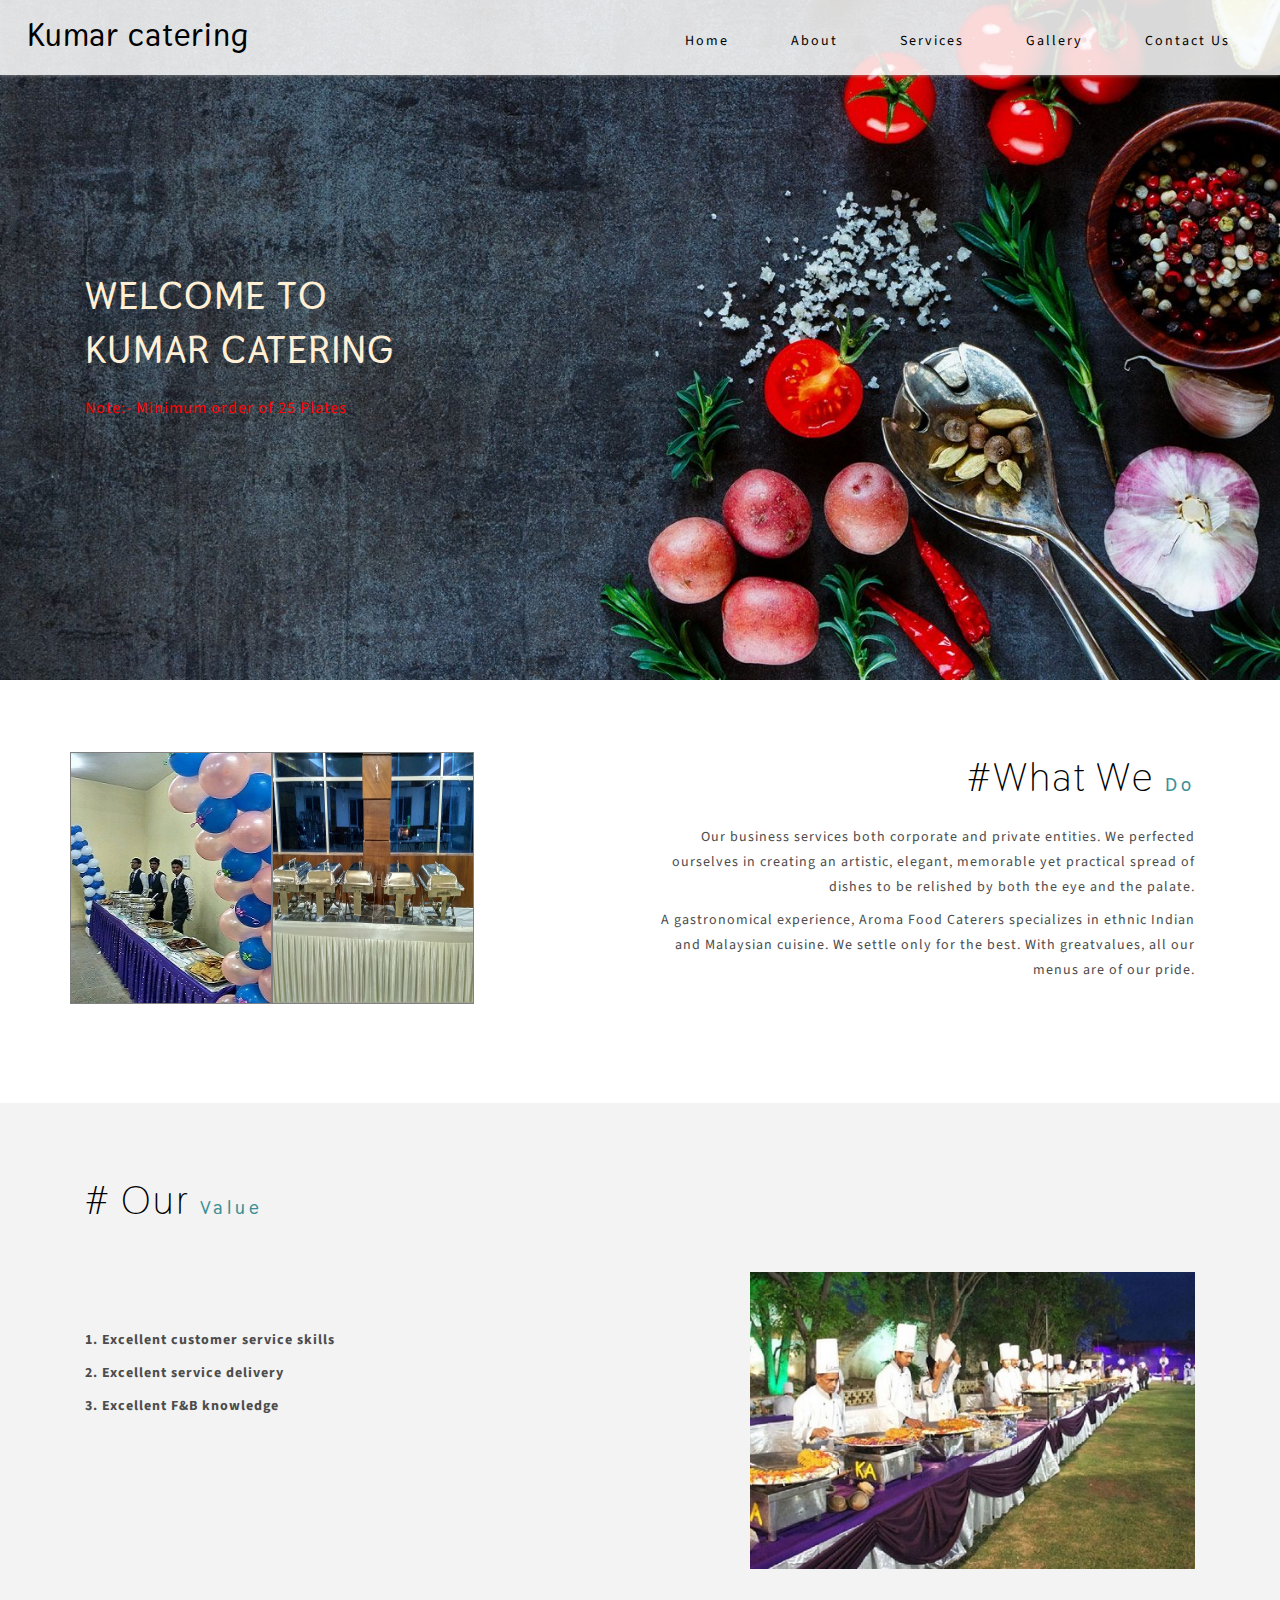
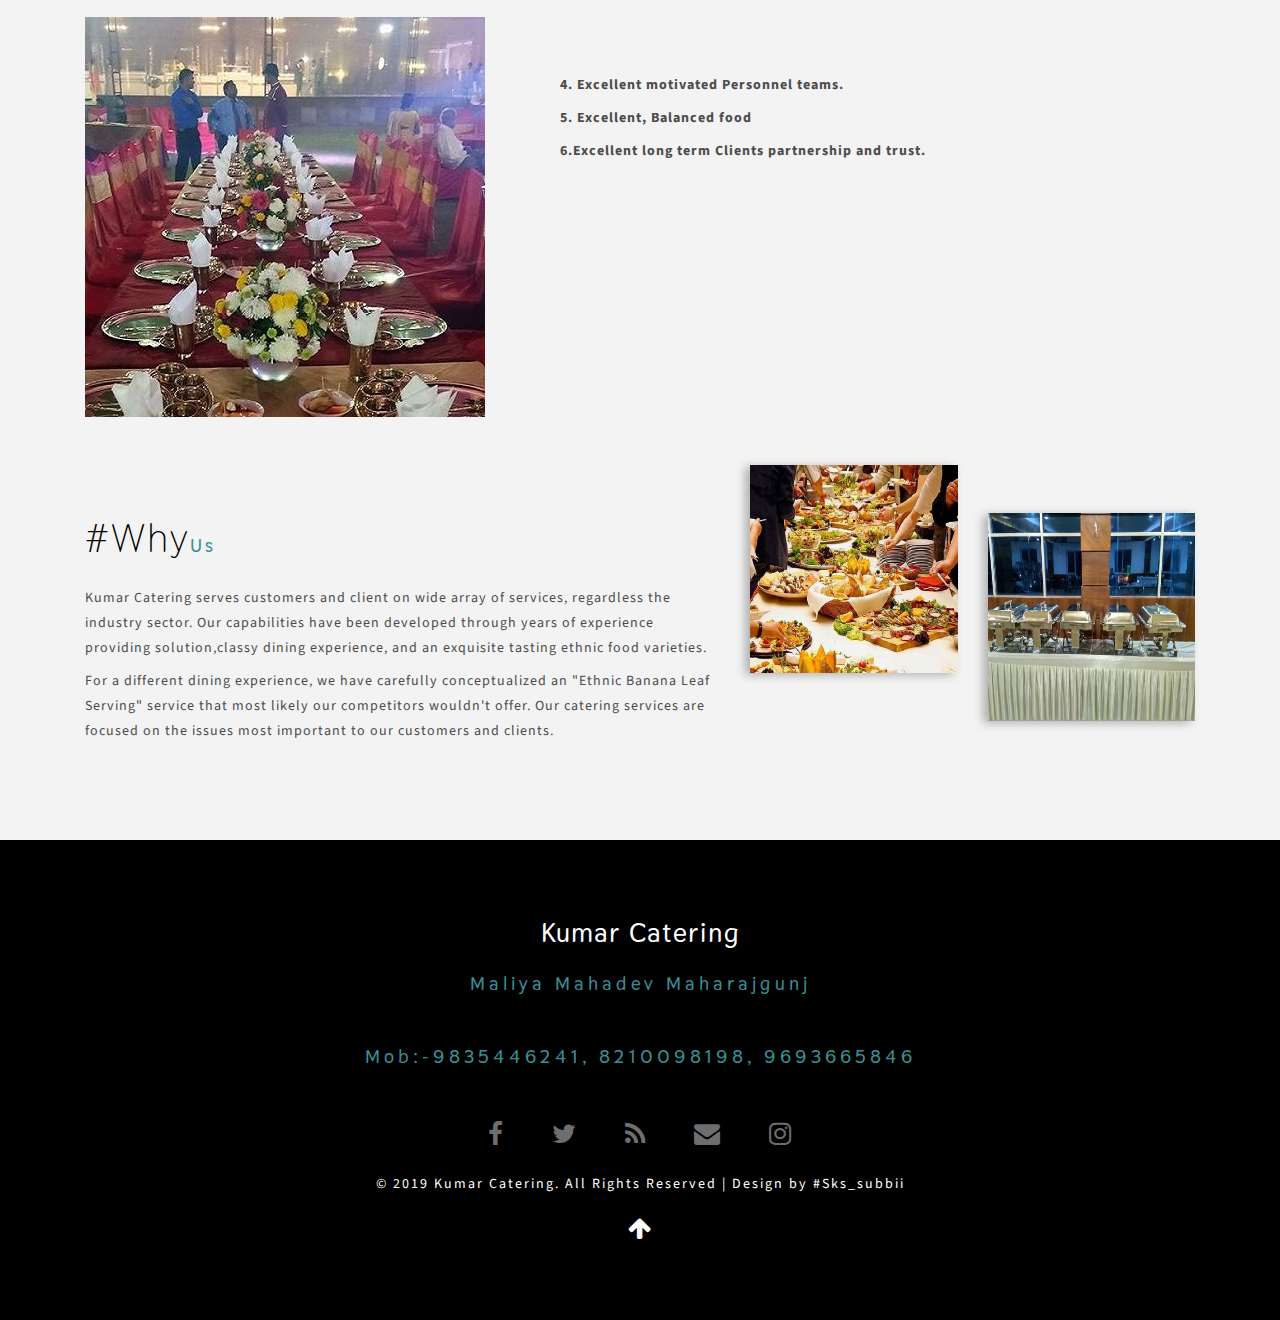
<file: index.html>
<!--A Design by W3layouts
  Author: W3layout
  Author URL: http://w3layouts.com
  License: Creative Commons Attribution 3.0 Unported
  License URL: http://creativecommons.org/licenses/by/3.0/
  -->
<!DOCTYPE html>
<html lang="zxx">
  <head>
    <title>KUMAR CATERING/Home</title>
    <!--meta tags -->
    <meta charset="UTF-8">
    <meta name="viewport" content="width=device-width, initial-scale=1">
    <meta name="keywords" content="Modiste Responsive web template, Bootstrap Web Templates, Flat Web Templates, Android Compatible web template, 
      Smartphone Compatible web template, free webdesigns for Nokia, Samsung, LG, SonyEricsson, Motorola web design" />
    <script>
      addEventListener("load", function () {
      	setTimeout(hideURLbar, 0);
      }, false);
      
      function hideURLbar() {
      	window.scrollTo(0, 1);
      }
    </script>
    <!--//meta tags ends here-->
    <!--booststrap-->
    <link href="css/bootstrap.min.css" rel="stylesheet" type="text/css" media="all">
    <!--//booststrap end-->
    <!-- font-awesome icons -->
    <link href="css/font-awesome.min.css" rel="stylesheet">
    <!-- //font-awesome icons -->
    <!--stylesheets-->
    <link href="css/style.css" rel='stylesheet' type='text/css' media="all">
    <!--//stylesheets-->
    <link href="//fonts.googleapis.com/css?family=Thasadith:400,700" rel="stylesheet">
    <link href="//fonts.googleapis.com/css?family=Source+Sans+Pro:400,600" rel="stylesheet">
  </head>
  <body>
    <div class="main-top" id="home">
      <!-- header -->
      <div class="headder-top">
        <!-- nav -->
        <nav >
          <div id="logo">
            <h1><a href="index.html">Kumar catering</a></h1>
          </div>
          <label for="drop" class="toggle">Menu</label>
          <input type="checkbox" id="drop">
          <ul class="menu mt-2">
            <li class="active"><a href="index.html">Home</a></li>
            <li class="mx-lg-3 mx-md-2 my-md-0 my-1"><a href="about.html">About</a></li>
            <li><a href="service.html">Services</a></li>
            <li class="mx-lg-3 mx-md-2 my-md-0 my-1">
              <!-- First Tier Drop Down-->
              <!--<label for="drop-2" class="toggle toogle-2">Gallery <span class="fa fa-angle-down" aria-hidden="true"></span>
              </label>-->
              <a href="gallery.html" class="drop-text">Gallery</a></li>
               <!-- First Tier Drop Down -->
             <!-- <label for="drop-2" class="toggle toogle-2">Gallery <span class="fa fa-angle-down" aria-hidden="true"></span>-->
              </label>
              <!--<a href="gallery.html" class="drop-text">Gallery</a></li>-->
             <!-- <input type="checkbox" id="drop-2">-->
              <ul>
                <!--<li><a href="gallery.html" class="drop-text">Gallery</a></li>-->
                <!--<li><a href="blog.html" class="drop-text">Blog</a></li>-->
              </ul>
            </li>
            <li><a href="contact.html">Contact Us</a></li>
          </ul>
        </nav>
        <!-- //nav -->
      </div>
      <!-- //header -->
      <!-- banner -->
      <div class="main-banner">
        <div class="container">
          <div class="style-banner ">
            <h4 class="mb-2">WELCOME TO</h4>
            <h4>KUMAR CATERING
            </h4>
          </div>
          <div class="two-demo-button mt-md-4 mt-3">
           <p> Note:- Minimum order of 25 Plates</p>
          </div>
          <div class="view-buttn mt-md-4 mt-sm-4 mt-3">
            <!--<a href="single.html" class="btn">Read More</a> -->
          </div>
        </div>
      </div>
    </div>
    <!-- //banner -->
    <!-- about -->
    <section class="about py-lg-4 py-md-3 py-sm-3 py-3" id="about">
      <div class="container py-lg-5 py-md-4 py-sm-4 py-3">
        <div class="row">
          <div class="col-lg-6 about-imgs-txt">
            <div class="row">
              <div >
                    <table bgcolor="gray">
                    <tr>
                    <td>
                    <img src="images/ab1.jpg" width="200" height="250">
                    </td>
                    <td margin-left= 5px;>
                    <img src="images/ab2.jpg" width="200" height="250">
                    </td>
                    </tr>
                    </table>
              </div>
            </div>
          </div>
          <div class="col-lg-6 text-right about-two-grids">
            <h3 class="title  mb-md-4 mb-sm-3 mb-3">#What We <span>Do</span></h3>
            <div class="about-para-txt">
              <p>Our business services both corporate and private entities. We perfected ourselves in creating an artistic, elegant, memorable yet practical spread of dishes to be relished by both the eye and the palate.</p>
              <p class="mt-2"> A gastronomical experience, Aroma Food Caterers specializes in ethnic Indian and Malaysian cuisine. We settle only for the best. With greatvalues, all our menus are of our pride.</p>
            </div>
            <div class="view-buttn mt-lg-5 mt-md-4 mt-3">
              <!--<a href="single.html" class=" scroll">Read More</a>-->
            </div>
          </div>
        </div>
      </div>
    </section>
    <!-- //about -->
    <!-- collection -->
    <section class="collection py-lg-4 py-md-3 py-sm-3 py-3">
      <div class="container py-lg-5 py-md-4 py-sm-4 py-3">
        <h3 class="title mb-lg-5 mb-md-4 mb-sm-4 mb-3"># Our <span>Value</span></h3>
        <!--row -->
        <div class="row">
          <div class="col-lg-7 col-md-6 collection-w3layouts">
            <!--<h4> Group Collection</h4>-->
            <p class="mt-2"> <b>1. Excellent customer service skills</b> </p>
            <p class="mt-2"> <b>2. Excellent service delivery</b></p>
            <p class="mt-2"> <b>3. Excellent F&B knowledge</b></p>
            <div class="view-buttn mt-lg-4 mt-3">
             <!-- <a href="single.html" class="">Read More</a>-->
            </div>
          </div>
          <div class="col-lg-5 col-md-6">
            <img src="images/c1.jpg" alt="news image" class="img-fluid">
          </div>
        </div>
        <!--// row -->
        <!-- row -->
        <div class="row my-lg-5 my-md-4 my-3">
          <div class="col-lg-5 col-md-6">
            <img src="images/c2.jpg" alt="news image" class="img-fluid">
          </div>
          <div class="col-lg-7 col-md-6 collection-w3layouts">
           <!-- <h4>Individual Collection</h4>-->
            <p class="mt-2"> <b>4. Excellent motivated Personnel teams.</b> </p>
            <p class="mt-2"> <b>5. Excellent, Balanced food </b> </p>
            <p class="mt-2"> <b>6.Excellent long term Clients partnership and trust. </b> </p>
            <div class="view-buttn mt-lg-4 mt-3">
              <!--<a href="single.html" class="">Read More</a>-->
            </div>
          </div>
        </div>
        <!--// row -->
        <!-- row -->
        <div class="row">
          <div class="col-lg-7 col-md-6 collection-w3layouts">
           <h3 class="title  mb-md-4 mb-sm-3 mb-3">#Why<span>Us</span></h3>
            <p class="mt-2"> Kumar Catering serves customers and client on wide array of services, regardless the industry sector. Our capabilities have been developed through years of experience providing solution,classy dining experience, and an exquisite tasting ethnic food varieties.  </p>
            <p class="mt-2"> For a different dining experience, we have carefully conceptualized an "Ethnic Banana Leaf Serving" service that most likely our competitors wouldn't offer. Our catering services are focused on the issues most important to our customers and clients.</p>
            <div class="view-buttn mt-lg-4 mt-3">
              <!--<a href="single.html" class=" scroll">Read More</a>-->
            </div>
          </div>
          <div class="col-lg-5 col-md-6">
            <div class="row">
              <div class="col-lg-6 col-md-6 col-sm-6 about-fashion-one">
                <img src="images/c3.jpg" alt="news image" class="img-fluid">
              </div>
              <div class="col-lg-6 col-md-6 col-sm-6 about-fashion-two mt-lg-5 mt-md-4 mt-sm-3">
                <img src="images/ab2.jpg" alt="news image" class="img-fluid">
              </div>
            </div>
          </div>
        </div>
        <!--// row -->
      </div>
    </section>
    <!-- collection -->
    <!-- advertise -->
   <!-- <section class="advertise-count">
      <div class="container-fluid">
        <div class="row">
          <div class="col-lg-6 col-md-6 col-sm-6 adv-text">
          </div>
          <div class="col-lg-6 col-md-6 col-sm-6 counter-number">
            <div class="fashion-collet-txt">
              <h5 class="text-center">Best Fashion Collection </h5>
              <h6 class="text-center mt-lg-4 mt-3"> Get 55%/off</h6>
            </div>
          </div>
        </div>
      </div>
    </section>-->
    <!--//advertise -->
    <!-- service -->
    <!--<section class="service py-lg-4 py-md-3 py-sm-3 py-3" id="service">
      <div class="container py-lg-5 py-md-4 py-sm-4 py-3">
        <h3 class="title text-center mb-lg-5 mb-md-4 mb-sm-4 mb-3"># Our <span>Services</span></h3>
        <div class="row">
          <div class="col-lg-4 col-md-6 col-sm-6 service-grid-wthree text-center">
            <div class="ser-fashion-grid">
              <div class="about-icon mb-md-4 mb-3">
                <span class="fa fa-ravelry" aria-hidden="true"></span>
              </div>
              <div class="ser-sevice-grid">
                <h4 class="pb-3">Tailoring </h4>
                <p>Lorem ipsum dolor sit amet, consectetur adipiscing elit. Vestibulum nibh urna</p>
              </div>
            </div>
          </div>
          <div class="col-lg-4 col-md-6 col-sm-6 service-grid-wthree text-center">
            <div class="ser-fashion-grid">
              <div class="about-icon mb-md-4 mb-3">
                <span class="fa fa-female" aria-hidden="true"></span>
              </div>
              <div class="ser-sevice-grid">
                <h4 class="pb-3">Fashion</h4>
                <p>Lorem ipsum dolor sit amet, consectetur adipiscing elit. Vestibulum nibh urna</p>
              </div>
            </div>
          </div>
          <div class="col-lg-4 col-md-6 col-sm-6 service-grid-wthree text-center">
            <div class="ser-fashion-grid">
              <div class="about-icon mb-md-4 mb-3">
                <span class="fa fa-area-chart" aria-hidden="true"></span>
              </div>
              <div class="ser-sevice-grid">
                <h4 class="pb-3">Embroidery</h4>
                <p>Lorem ipsum dolor sit amet, consectetur adipiscing elit. Vestibulum nibh urna</p>
              </div>
            </div>
          </div>
          <div class="col-lg-4 col-md-6 col-sm-6 mt-lg-4 mt-3 service-grid-wthree text-center">
            <div class="ser-fashion-grid">
              <div class="about-icon mb-md-4 mb-3">
                <span class="fa fa-magic" aria-hidden="true"></span>
              </div>
              <div class="ser-sevice-grid">
                <h4 class="pb-3">Ironing</h4>
                <p>Lorem ipsum dolor sit amet, consectetur adipiscing elit. Vestibulum nibh urna</p>
              </div>
            </div>
          </div>
          <div class="col-lg-4 col-md-6 col-sm-6 mt-lg-4 mt-3 service-grid-wthree text-center">
            <div class="ser-fashion-grid">
              <div class="about-icon mb-md-4 mb-3">
                <span class="fa fa-american-sign-language-interpreting" aria-hidden="true"></span>
              </div>
              <div class="ser-sevice-grid">
                <h4 class="pb-3">Stitch</h4>
                <p>Lorem ipsum dolor sit amet, consectetur adipiscing elit. Vestibulum nibh urna</p>
              </div>
            </div>
          </div>
          <div class="col-lg-4 col-md-6 col-sm-6 mt-lg-4 mt-3 service-grid-wthree text-center">
            <div class="ser-fashion-grid">
              <div class="about-icon mb-md-4 mb-3">
                <span class="fa fa-diamond" aria-hidden="true"></span>
              </div>
              <div class="ser-sevice-grid">
                <h4 class="pb-3">Sewing</h4>
                <p>Lorem ipsum dolor sit amet, consectetur adipiscing elit. Vestibulum nibh urna</p>
              </div>
            </div>
          </div>
        </div>
      </div>
    </section>-->
    <!-- //service -->
    <!-- client -->
   <!-- <section class="client py-lg-4 py-md-3 py-sm-3 py-3" id="client">
      <div class="container py-lg-5 py-md-4 py-sm-4 py-3">
        <h3 class="title text-right mb-lg-5 mb-md-4 mb-sm-4 mb-3"># Our <span>Clients</span></h3>
        <div class="row">
          <div class="col-lg-6 col-md-6 col-sm-6 cilent-item text-center">
            <div class="mb-lg-4 mb-3 clients-ile-img">
              <img src="images/cc2.jpg" alt=" " class="img-fluid">
            </div>
            <div class="clients-color-ile text-center">
              <p>Lorem ipsum dolor sit amet, consectetuer adipiscing elit
                Lorem ipsum dolor sit amet, consectetuer adipiscing elit
                Lorem ipsum dolor sit amet, consectetuer adipiscing elit
                Lorem ipsum dolor sit amet, consectetuer adipiscing elit
              </p>
              <div class="mt-3 clients-txt-ile">
                <h4>Jack Will</h4>
              </div>
            </div>
          </div>
          <div class="col-lg-6 col-md-6 col-sm-6 cilent-item text-center">
            <div class="mb-lg-4 mb-3 clients-ile-img">
              <img src="images/cc1.jpg" alt=" " class="img-fluid">
            </div>
            <div class="clients-color-ile text-center">
              <p>Lorem ipsum dolor sit amet, consectetuer adipiscing elit
                Lorem ipsum dolor sit amet, consectetuer adipiscing elit
                Lorem ipsum dolor sit amet, consectetuer adipiscing elit
                Lorem ipsum dolor sit amet, consectetuer adipiscing elit
              </p>
              <div class="mt-3 clients-txt-ile">
                <h4>Rose son</h4>
              </div>
            </div>
          </div>
        </div>
      </div>
    </section>-->
    <!--//client -->
    <!-- footer -->
    <footer class="py-lg-4 py-md-3 py-sm-3 py-3">
      <div class="container py-lg-5 py-md-5 py-sm-4 py-3">
        <div class="footer-w3layouts-head text-center">
          <h2><a href="index.html">Kumar Catering</a></h2>
          <div class="footer-w3layouts-head text-center">
             <h3 class="title  mb-md-4 mb-sm-3 mb-3"><span>Maliya Mahadev Maharajgunj</span></h3>
             <h3 class="title  mb-md-4 mb-sm-3 mb-3"><span>Mob:-9835446241, 8210098198, 9693665846</span></h3>    
        </div>
        <div class="social-icons mt-lg-5 mt-md-4 mt-3 text-center">
          <ul>
            <li><a href="#"><span class="fa fa-facebook"></span></a></li>
            <li><a href="#"><span class="fa fa-twitter"></span></a></li>
            <li><a href="#"><span class="fa fa-rss"></span></a></li>
            <li><a href="#"><span class="fa fa-envelope"></span></a></li>
            <li><a href="#"><span class="fa fa-instagram"></span></a></li>
          </ul>
        </div>
        <div class="bottem-wthree-footer text-center pt-md-4 pt-3">
          <p> 
            © 2019 Kumar Catering. All Rights Reserved | Design by #Sks_subbii <!--<a href="http://www.W3Layouts.com" target="_blank">W3Layouts</a>-->
          </p>
        </div>
        <!-- move icon -->
        <div class="text-center">
          <a href="#home" class="move-top text-center mt-3"><i class="fa fa-arrow-up" aria-hidden="true"></i></a>
        </div>
        <!--//move icon -->
      </div>
    </footer>
    <!--//footer -->
  </body>
</html>
</file>
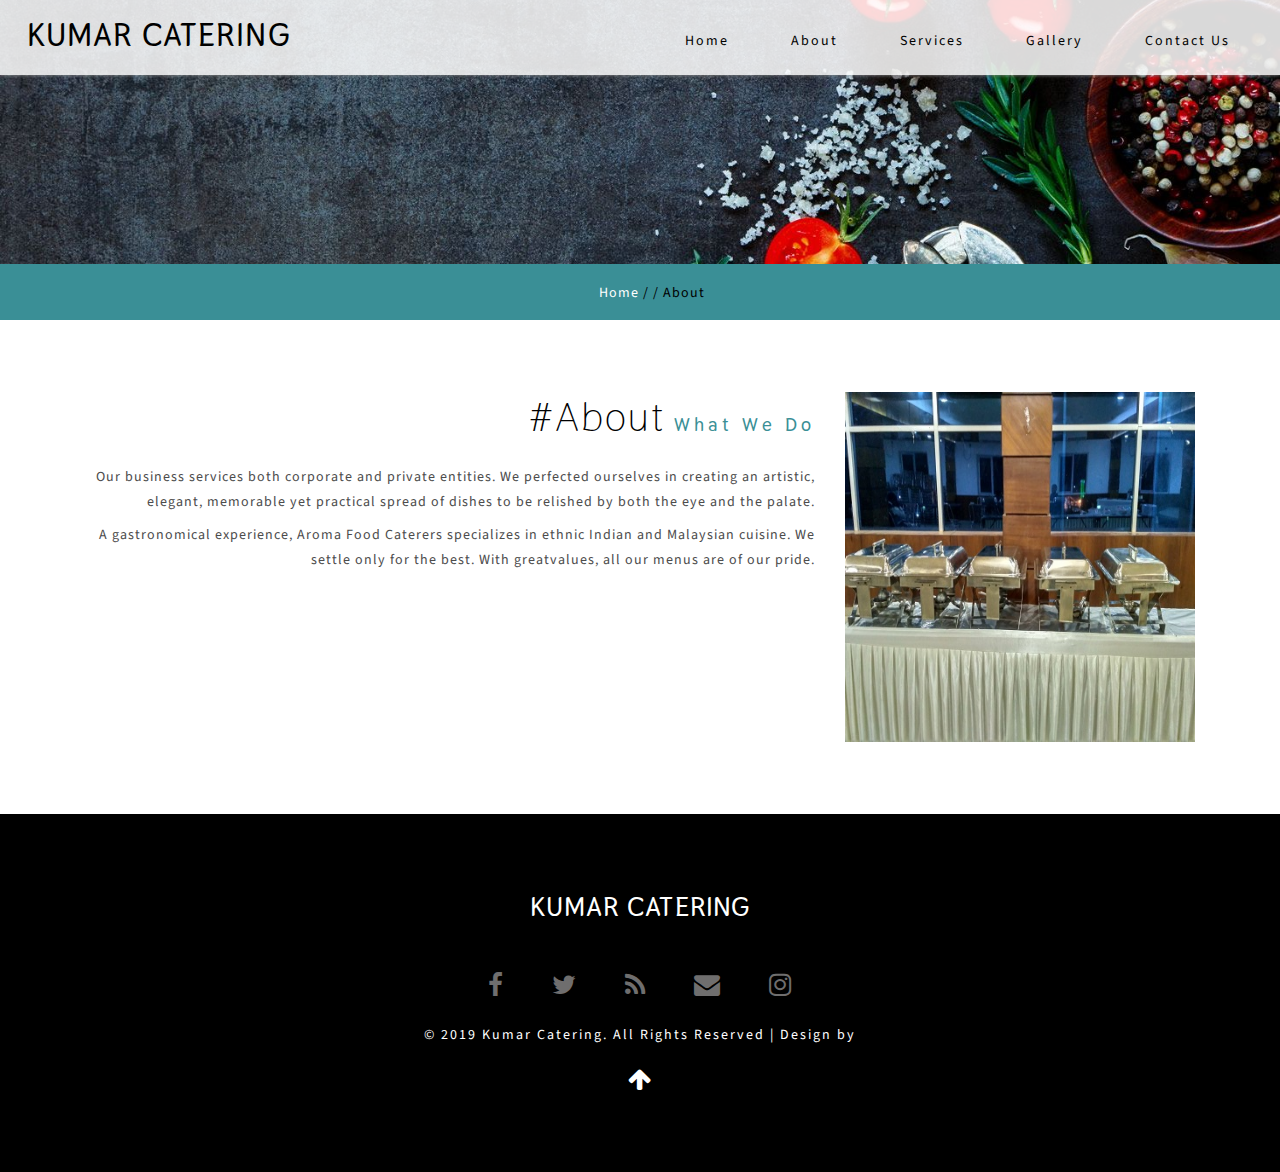
<file: about.html>
<!--A Design by W3layouts
  Author: W3layout
  Author URL: http://w3layouts.com
  License: Creative Commons Attribution 3.0 Unported
  License URL: http://creativecommons.org/licenses/by/3.0/
  -->
<!DOCTYPE html>
<html lang="zxx">
  <head>
    <title>KUMAR CATERING / About</title>
    <!--meta tags -->
    <meta charset="UTF-8">
    <meta name="viewport" content="width=device-width, initial-scale=1">
    <meta name="keywords" content="Modiste Responsive web template, Bootstrap Web Templates, Flat Web Templates, Android Compatible web template, 
      Smartphone Compatible web template, free webdesigns for Nokia, Samsung, LG, SonyEricsson, Motorola web design" />
    <script>
      addEventListener("load", function () {
      	setTimeout(hideURLbar, 0);
      }, false);
      
      function hideURLbar() {
      	window.scrollTo(0, 1);
      }
    </script>
    <!--//meta tags ends here-->
    <!--booststrap-->
    <link href="css/bootstrap.min.css" rel="stylesheet" type="text/css" media="all">
    <!--//booststrap end-->
    <!-- font-awesome icons -->
    <link href="css/font-awesome.min.css" rel="stylesheet">
    <!-- //font-awesome icons -->
    <!--stylesheets-->
    <link href="css/style.css" rel='stylesheet' type='text/css' media="all">
    <!--//stylesheets-->
    <link href="//fonts.googleapis.com/css?family=Thasadith:400,700" rel="stylesheet">
    <link href="//fonts.googleapis.com/css?family=Source+Sans+Pro:400,600" rel="stylesheet">
  </head>
  <body>
    <!--headder-->
    <div class="header-outs inner_page-banner " id="home">
      <div class="headder-top">
        <!-- nav -->
        <nav >
          <div id="logo">
            <h1><a href="index.html">KUMAR CATERING</a></h1>
          </div>
          <label for="drop" class="toggle">Menu</label>
          <input type="checkbox" id="drop">
          <ul class="menu mt-2">
            <li class="active"><a href="index.html">Home</a></li>
            <li class="mx-lg-3 mx-md-2 my-md-0 my-1"><a href="about.html">About</a></li>
            <li><a href="service.html">Services</a></li>
            <li class="mx-lg-3 mx-md-2 my-md-0 my-1">
              <!-- First Tier Drop Down -->
              <label for="drop-2" class="toggle toogle-2">Gallery <span class="fa fa-angle-down" aria-hidden="true"></span>
              </label>
              <a href="gallery.html" class="drop-text">Gallery</a></li>
              <input type="checkbox" id="drop-2">
              <ul>
                <li><a href="gallery.html" class="drop-text">Gallery</a></li>
                <!--<li><a href="blog.html" class="drop-text">Blog</a></li>-->
              </ul>
            </li>
            <li><a href="contact.html">Contact Us</a></li>
          </ul>
        </nav>
        <!-- //nav -->
      </div>
    </div>
    <!--//headder-->
    <!-- short -->
    <div class="using-border py-3">
      <div class="inner_breadcrumb  ml-4">
        <ul class="short_ls">
          <li>
            <a href="index.html">Home</a>
            <span>/ /</span>
          </li>
          <li>About</li>
        </ul>
      </div>
    </div>
    <!-- //short-->
    <!-- about -->
    <section class="about py-lg-4 py-md-3 py-sm-3 py-3" id="about">
      <div class="container py-lg-5 py-md-4 py-sm-4 py-3">
        <div class="row">
          <div class="col-lg-8 col-md-6 text-right about-two-grids">
            <h3 class="title  mb-md-4 mb-sm-3 mb-3">#About <span>What We Do</span></h3>
            <div class="about-para-txt">
             <p>Our business services both corporate and private entities. We perfected ourselves in creating an artistic, elegant, memorable yet practical spread of dishes to be relished by both the eye and the palate.</p>
              <p class="mt-2"> A gastronomical experience, Aroma Food Caterers specializes in ethnic Indian and Malaysian cuisine. We settle only for the best. With greatvalues, all our menus are of our pride.</p>
            </div>
            <div class="view-buttn mt-lg-5 mt-md-4 mt-3">
             <!-- <a href="contact.html" class=" scroll">Read More</a>-->
            </div>
          </div>
          <div class="col-lg-4 col-md-6 about-imgs-txt">
            <img src="images/ab2.jpg" alt="news image" class="img-fluid">
          </div>
        </div>
      </div>
    </section>
    <!-- //about -->
    <!--<section class="stats-count py-lg-4 py-md-3 py-sm-3 py-3">
      <div class="container-fluid py-lg-5 py-md-4 py-sm-4 py-3">
        <div class="row text-center">
          <div class="col-lg-3 col-md-3 col-sm-6 col-6 number-w3three-info ">
            <h5>700</h5>
            <h6 class="pt-2">Smile</h6>
          </div>
          <div class="col-lg-3 col-md-3 col-sm-6 col-6 number-w3three-info">
            <h5>250 +</h5>
            <h6 class="pt-2">Collection</h6>
          </div>
          <div class="col-lg-3 col-md-3 col-sm-6 col-6 number-w3three-info">
            <h5>150</h5>
            <h6 class="pt-2">Coffee</h6>
          </div>
          <div class="col-lg-3 col-md-3 col-sm-6 col-6 number-w3three-info">
            <h5>125</h5>
            <h6 class="pt-2">Tea</h6>
          </div>
        </div>
      </div>
    </section>-->
    <!-- advertise -->
   <!-- <section class="advertise-count">
      <div class="container-fluid">
        <div class="row">
          <div class="col-lg-6 col-md-6 col-sm-6 adv-text">
          </div>
          <div class="col-lg-6 col-md-6 col-sm-6 counter-number">
            <div class="fashion-collet-txt">
              <h5 class="text-center">Best Fashion Collection </h5>
              <h6 class="text-center mt-lg-4 mt-3"> Get 55%/off</h6>
            </div>
          </div>
        </div>
      </div>
    </section>-->
    <!--//advertise -->
    <!-- footer -->
    <footer class="py-lg-4 py-md-3 py-sm-3 py-3">
      <div class="container py-lg-5 py-md-5 py-sm-4 py-3">
        <div class="footer-w3layouts-head text-center">
          <h2><a href="index.html">KUMAR CATERING</a></h2>
        </div>
        <div class="social-icons mt-lg-5 mt-md-4 mt-3 text-center">
          <ul>
            <li><a href="#"><span class="fa fa-facebook"></span></a></li>
            <li><a href="#"><span class="fa fa-twitter"></span></a></li>
            <li><a href="#"><span class="fa fa-rss"></span></a></li>
            <li><a href="#"><span class="fa fa-envelope"></span></a></li>
            <li><a href="#"><span class="fa fa-instagram"></span></a></li>
          </ul>
        </div>
        <div class="bottem-wthree-footer text-center pt-md-4 pt-3">
          <p> 
            © 2019 Kumar Catering. All Rights Reserved | Design by <!--<a href="http://www.W3Layouts.com" target="_blank">W3Layouts</a>-->
          </p>
        </div>
        <!-- move icon -->
        <div class="text-center">
          <a href="#home" class="move-top text-center mt-3"><i class="fa fa-arrow-up" aria-hidden="true"></i></a>
        </div>
        <!--//move icon -->
      </div>
    </footer>
    <!--//footer -->
  </body>
</html>
</file>
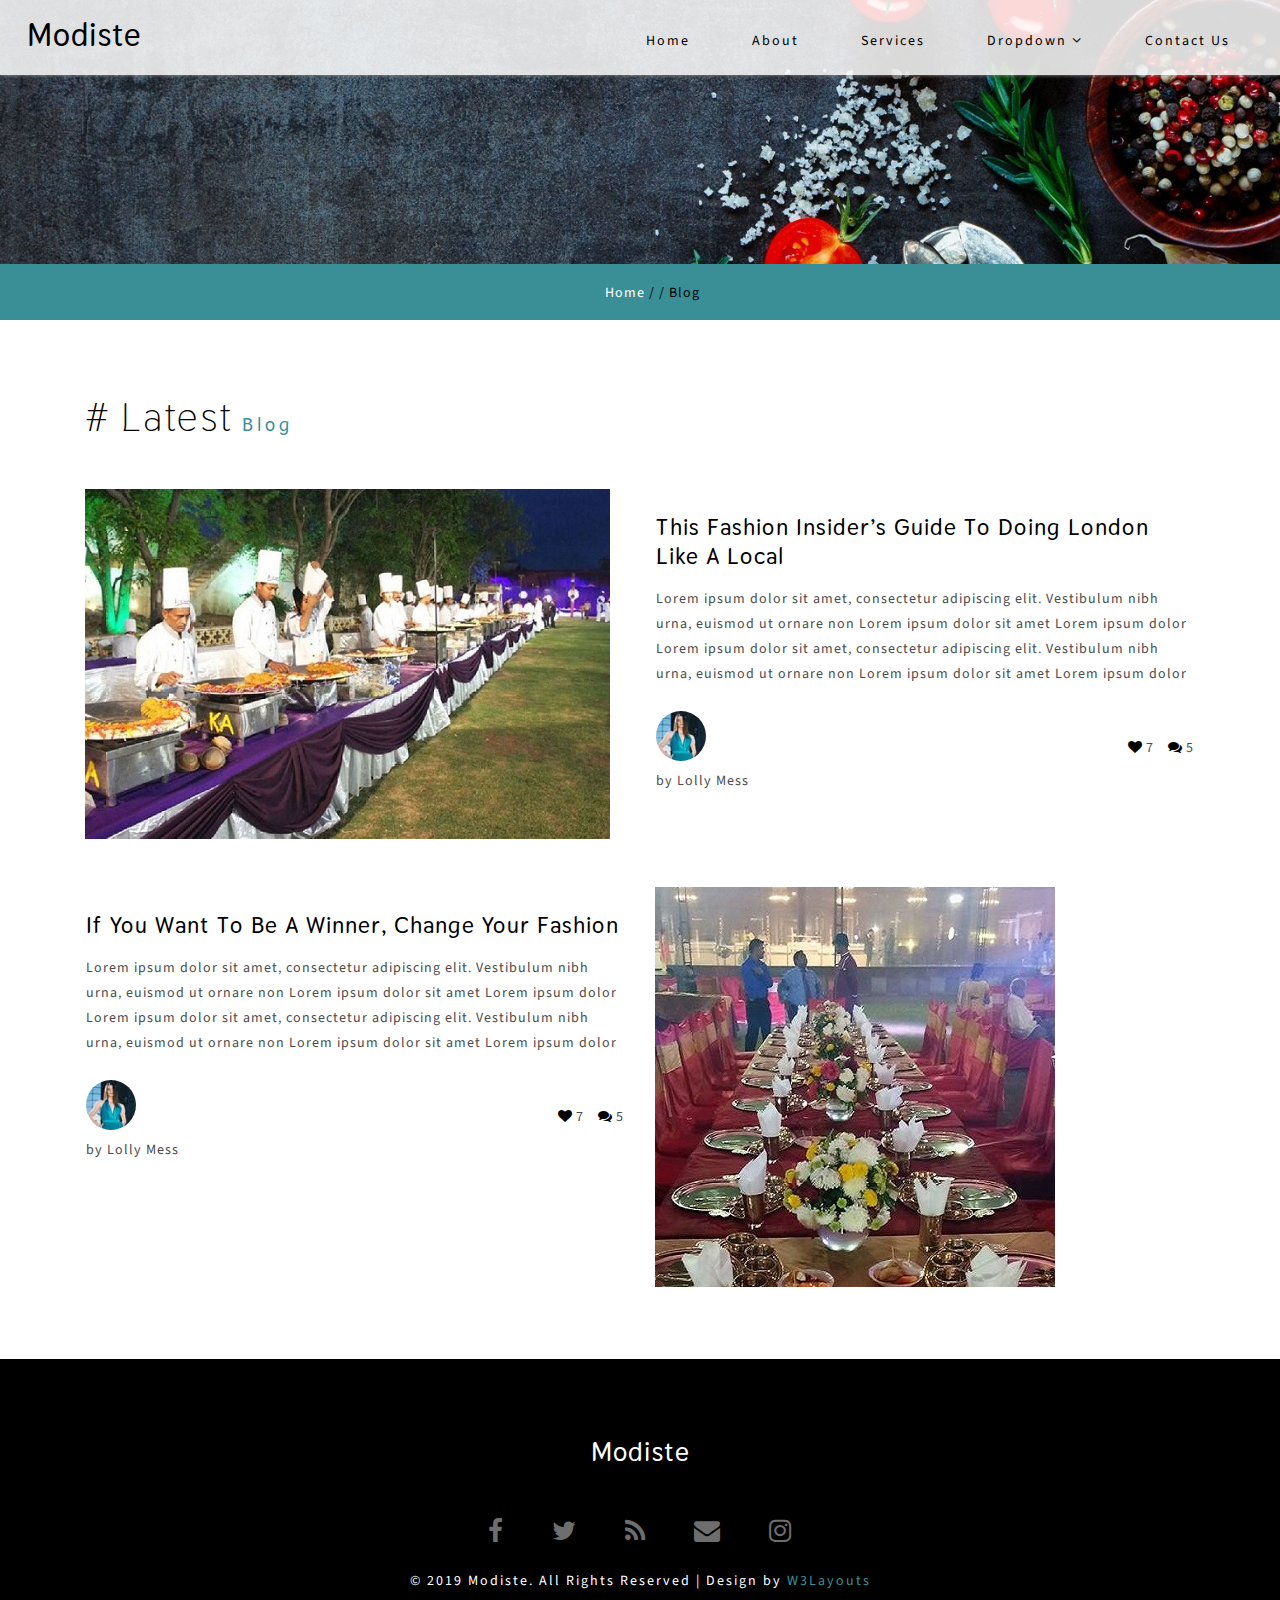
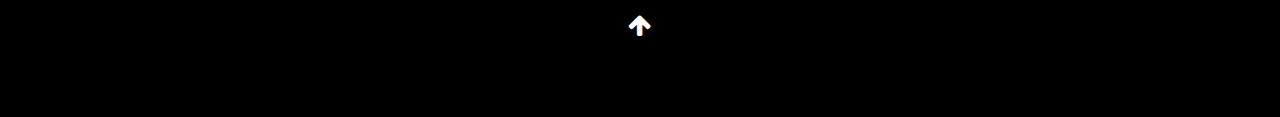
<file: blog.html>
<!--A Design by W3layouts
  Author: W3layout
  Author URL: http://w3layouts.com
  License: Creative Commons Attribution 3.0 Unported
  License URL: http://creativecommons.org/licenses/by/3.0/
  -->
<!DOCTYPE html>
<html lang="zxx">
  <head>
    <title>Modiste a fashion Category Bootstrap Responsive web Template|Blog :: w3layouts</title>
    <!--meta tags -->
    <meta charset="UTF-8">
    <meta name="viewport" content="width=device-width, initial-scale=1">
    <meta name="keywords" content="Modiste Responsive web template, Bootstrap Web Templates, Flat Web Templates, Android Compatible web template, 
      Smartphone Compatible web template, free webdesigns for Nokia, Samsung, LG, SonyEricsson, Motorola web design" />
    <script>
      addEventListener("load", function () {
      	setTimeout(hideURLbar, 0);
      }, false);
      
      function hideURLbar() {
      	window.scrollTo(0, 1);
      }
    </script>
    <!--//meta tags ends here-->
    <!--booststrap-->
    <link href="css/bootstrap.min.css" rel="stylesheet" type="text/css" media="all">
    <!--//booststrap end-->
    <!-- font-awesome icons -->
    <link href="css/font-awesome.min.css" rel="stylesheet">
    <!-- //font-awesome icons -->
    <!--stylesheets-->
    <link href="css/style.css" rel='stylesheet' type='text/css' media="all">
    <!--//stylesheets-->
    <link href="//fonts.googleapis.com/css?family=Thasadith:400,700" rel="stylesheet">
    <link href="//fonts.googleapis.com/css?family=Source+Sans+Pro:400,600" rel="stylesheet">
  </head>
  <body>
    <!--headder-->
    <div class="header-outs inner_page-banner " id="home">
      <div class="headder-top">
        <!--//navigation section -->
        <!-- nav -->
        <nav >
          <div id="logo">
            <h1><a href="index.html">Modiste</a></h1>
          </div>
          <label for="drop" class="toggle">Menu</label>
          <input type="checkbox" id="drop">
          <ul class="menu mt-2">
            <li class="active"><a href="index.html">Home</a></li>
            <li class="mx-lg-3 mx-md-2 my-md-0 my-1"><a href="about.html">About</a></li>
            <li><a href="service.html">Services</a></li>
            <li class="mx-lg-3 mx-md-2 my-md-0 my-1">
              <!-- First Tier Drop Down -->
              <label for="drop-2" class="toggle toogle-2">Dropdown <span class="fa fa-angle-down" aria-hidden="true"></span>
              </label>
              <a href="#">Dropdown <span class="fa fa-angle-down" aria-hidden="true"></span></a>
              <input type="checkbox" id="drop-2">
              <ul>
                <li><a href="gallery.html" class="drop-text">Gallery</a></li>
                <li><a href="blog.html" class="drop-text">Blog</a></li>
              </ul>
            </li>
            <li><a href="contact.html">Contact Us</a></li>
          </ul>
        </nav>
        <!-- //nav -->
      </div>
    </div>
    <!-- //Navigation -->
    <!--//headder-->
    <!-- short -->
    <div class="using-border py-3">
      <div class="inner_breadcrumb  ml-4">
        <ul class="short_ls">
          <li>
            <a href="index.html">Home</a>
            <span>/ /</span>
          </li>
          <li>Blog</li>
        </ul>
      </div>
    </div>
    <!-- //short-->
    <!--blog-->
    <section class="blog py-lg-4 py-md-3 py-sm-3 py-3" id="blog">
      <div class="container py-lg-5 py-md-4 py-sm-4 py-3">
        <h3 class="title mb-lg-5 mb-md-4 mb-sm-4 mb-3"># Latest <span>Blog</span></h3>
        <div class="row">
          <div class="col-lg-6 color-img-three">
            <img src="images/c1.jpg" alt="news image" class="img-fluid">
          </div>
          <div class="col-lg-6 blog-left-sub">
            <h4 class="pb-3"><a href="single.html">This Fashion Insider’s Guide To Doing London Like A Local</a></h4>
            <p>Lorem ipsum dolor sit amet, consectetur adipiscing elit. Vestibulum nibh urna, euismod ut ornare non Lorem ipsum dolor sit amet Lorem ipsum dolor
              Lorem ipsum dolor sit amet, consectetur adipiscing elit. Vestibulum nibh urna, euismod ut ornare non Lorem ipsum dolor sit amet Lorem ipsum dolor
            </p>
            <div class="row mt-lg-4 mt-md-4 mt-3">
              <div class="col-lg-6 col-md-6 col-6 blog-image">
                <img src="images/bg1.jpg" alt="news image" class="img-fluid">
                <p class="mt-2">by Lolly Mess</p>
              </div>
              <div class="blog-date-time col-lg-6 col-md-6 col-6 text-right pt-lg-4">
                <ul>
                  <li><span class="fa fa-heart" aria-hidden="true"></span><a href="single.html">7</a></li>
                  <li><span class="fa fa-comments" aria-hidden="true"></span><a href="single.html">5</a></li>
                </ul>
              </div>
            </div>
          </div>
        </div>
        <div class="row mt-lg-5 mt-md-4 mt-3">
          <div class="col-lg-6 blog-left-sub">
            <h4 class="pb-3"><a href="single.html">If You Want To Be A Winner, Change Your Fashion</a></h4>
            <p>Lorem ipsum dolor sit amet, consectetur adipiscing elit. Vestibulum nibh urna, euismod ut ornare non Lorem ipsum dolor sit amet Lorem ipsum dolor
              Lorem ipsum dolor sit amet, consectetur adipiscing elit. Vestibulum nibh urna, euismod ut ornare non Lorem ipsum dolor sit amet Lorem ipsum dolor
            </p>
            <div class="row mt-lg-4 mt-md-4 mt-3">
              <div class="col-lg-6 col-md-6 col-6 blog-image">
                <img src="images/bg1.jpg" alt="news image" class="img-fluid">
                <p class="mt-2">by Lolly Mess</p>
              </div>
              <div class="blog-date-time col-lg-6 col-md-6 col-6 text-right pt-lg-4">
                <ul>
                  <li><span class="fa fa-heart" aria-hidden="true"></span><a href="single.html">7</a></li>
                  <li><span class="fa fa-comments" aria-hidden="true"></span><a href="single.html">5</a></li>
                </ul>
              </div>
            </div>
          </div>
          <div class="col-lg-6 color-img-three">
            <img src="images/c2.jpg" alt="news image" class="img-fluid">
          </div>
        </div>
      </div>
    </section>
    <!--//blog-->
    <!-- footer -->
    <footer class="py-lg-4 py-md-3 py-sm-3 py-3">
      <div class="container py-lg-5 py-md-5 py-sm-4 py-3">
        <div class="footer-w3layouts-head text-center">
          <h2><a href="index.html">Modiste</a></h2>
        </div>
        <div class="social-icons mt-lg-5 mt-md-4 mt-3 text-center">
          <ul>
            <li><a href="#"><span class="fa fa-facebook"></span></a></li>
            <li><a href="#"><span class="fa fa-twitter"></span></a></li>
            <li><a href="#"><span class="fa fa-rss"></span></a></li>
            <li><a href="#"><span class="fa fa-envelope"></span></a></li>
            <li><a href="#"><span class="fa fa-instagram"></span></a></li>
          </ul>
        </div>
        <div class="bottem-wthree-footer text-center pt-md-4 pt-3">
          <p> 
            © 2019 Modiste. All Rights Reserved | Design by <a href="http://www.W3Layouts.com" target="_blank">W3Layouts</a>
          </p>
        </div>
        <!-- move icon -->
        <div class="text-center">
          <a href="#home" class="move-top text-center mt-3"><i class="fa fa-arrow-up" aria-hidden="true"></i></a>
        </div>
        <!--//move icon -->
      </div>
    </footer>
    <!--//footer -->
  </body>
</html>
</file>
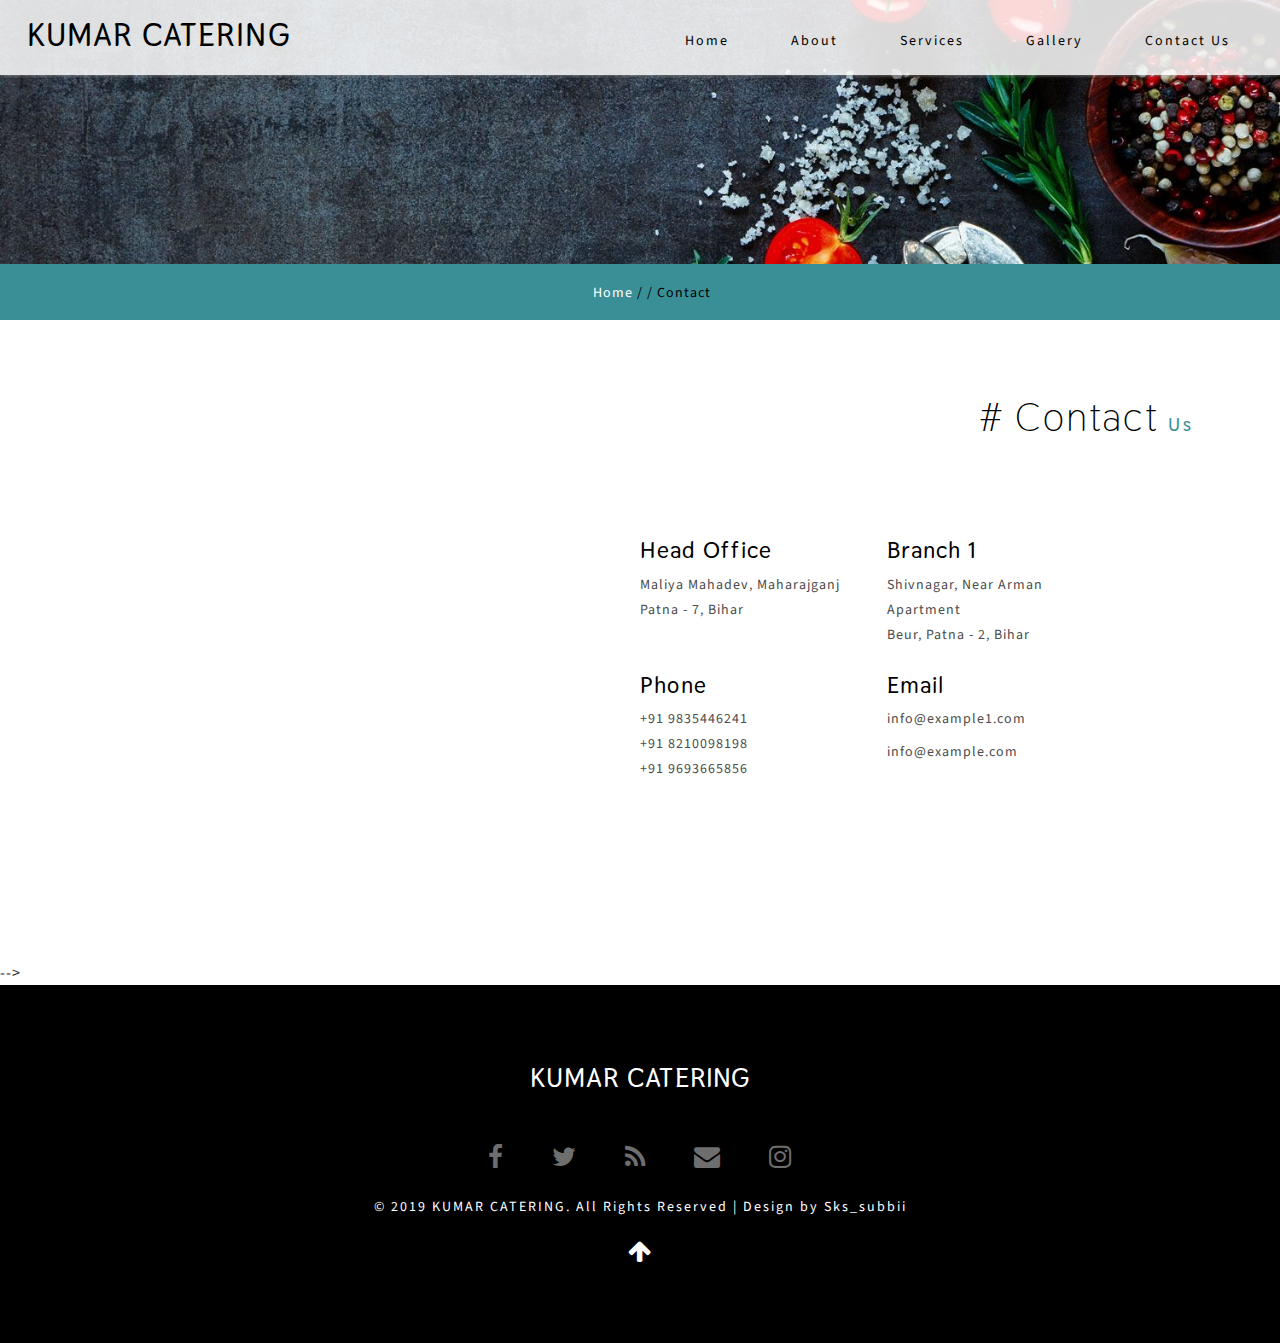
<file: contact.html>
<!--A Design by W3layouts
  Author: W3layout
  Author URL: http://w3layouts.com
  License: Creative Commons Attribution 3.0 Unported
  License URL: http://creativecommons.org/licenses/by/3.0/
  -->
<!DOCTYPE html>
<html lang="zxx">
  <head>
    <title>KUMAR CATERING / Contact</title>
    <!--meta tags -->
    <meta charset="UTF-8">
    <meta name="viewport" content="width=device-width, initial-scale=1">
    <meta name="keywords" content="Modiste Responsive web template, Bootstrap Web Templates, Flat Web Templates, Android Compatible web template, 
      Smartphone Compatible web template, free webdesigns for Nokia, Samsung, LG, SonyEricsson, Motorola web design" />
    <script>
      addEventListener("load", function () {
      	setTimeout(hideURLbar, 0);
      }, false);
      
      function hideURLbar() {
      	window.scrollTo(0, 1);
      }
    </script>
    <!--//meta tags ends here-->
    <!--booststrap-->
    <link href="css/bootstrap.min.css" rel="stylesheet" type="text/css" media="all">
    <!--//booststrap end-->
    <!-- font-awesome icons -->
    <link href="css/font-awesome.min.css" rel="stylesheet">
    <!-- //font-awesome icons -->
    <!--stylesheets-->
    <link href="css/style.css" rel='stylesheet' type='text/css' media="all">
    <!--//stylesheets-->
    <link href="//fonts.googleapis.com/css?family=Thasadith:400,700" rel="stylesheet">
    <link href="//fonts.googleapis.com/css?family=Source+Sans+Pro:400,600" rel="stylesheet">
  </head>
  <body>
    <!--headder-->
    <div class="header-outs inner_page-banner " id="home">
      <div class="headder-top">
        <!--//navigation section -->
        <!-- nav -->
        <nav >
          <div id="logo">
            <h1><a href="index.html">KUMAR CATERING</a></h1>
          </div>
          <label for="drop" class="toggle">Menu</label>
          <input type="checkbox" id="drop">
          <ul class="menu mt-2">
            <li class="active"><a href="index.html">Home</a></li>
            <li class="mx-lg-3 mx-md-2 my-md-0 my-1"><a href="about.html">About</a></li>
            <li><a href="service.html">Services</a></li>
            <li class="mx-lg-3 mx-md-2 my-md-0 my-1">
              <!-- First Tier Drop Down-->
              <!--<label for="drop-2" class="toggle toogle-2">Gallery <span class="fa fa-angle-down" aria-hidden="true"></span>
              </label>-->
              <a href="gallery.html" class="drop-text">Gallery</a></li>
               <!-- First Tier Drop Down -->
             <!-- <label for="drop-2" class="toggle toogle-2">Gallery <span class="fa fa-angle-down" aria-hidden="true"></span>-->
              </label>
              <!--<a href="gallery.html" class="drop-text">Gallery</a></li>-->
             <!-- <input type="checkbox" id="drop-2">-->
              <ul>
                <!--<li><a href="gallery.html" class="drop-text">Gallery</a></li>-->
                <!--<li><a href="blog.html" class="drop-text">Blog</a></li>-->
              </ul>
            </li>
            <li><a href="contact.html">Contact Us</a></li>
          </ul>
        </nav>
        <!-- //nav -->
      </div>
    </div>
    <!-- //Navigation -->
    <!--//headder-->
    <!-- short -->
    <div class="using-border py-3">
      <div class="inner_breadcrumb  ml-4">
        <ul class="short_ls">
          <li>
            <a href="index.html">Home</a>
            <span>/ /</span>
          </li>
          <li>Contact</li>
        </ul>
      </div>
    </div>
    <!-- //short-->
    <!--contact -->
    <section class="contact py-lg-4 py-md-3 py-sm-3 py-3">
      <div class="container py-lg-5 py-md-4 py-sm-4 py-3">
        <h3 class="title text-right mb-lg-5 mb-md-4 mb-sm-4 mb-3"># Contact <span>Us</span></h3>
        <div class="row">
          <!--//contact-map -->
          <div class="address_mail_footer_grids col-lg-6 col-md-6">
            <div class="mapouter"><div class="gmap_canvas"><iframe class="gmap_iframe" frameborder="0" scrolling="no" marginheight="0" marginwidth="0" src="https://maps.google.com/maps?width=480&amp;height=400&amp;hl=en&amp;q=kumar catering maliya mahadev maharajganj&amp;t=&amp;z=16&amp;ie=UTF8&amp;iwloc=B&amp;output=embed"></iframe><a href="https://formatjson.org/">format json</a></div><style>.mapouter{position:relative;text-align:right;width:480px;height:400px;}.gmap_canvas {overflow:hidden;background:none!important;width:480px;height:400px;}.gmap_iframe {width:480px!important;height:400px!important;}</style></div>
           </div>
          <!--contact-map -->
          <!-<div class="col-lg-6 col-md-6 contact-form-txt">
            <!--<form action="#" method="post">-->
              <div class="w3pvt-wls-contact-mid">
                <div class="form-group contact-forms">
                 <!-- <input type="text" class="form-control" placeholder="Name" required="">-->
                <!--</div>
                <div class="form-group contact-forms">
                  <input type="email" class="form-control" placeholder="Email" required="">
                </div>
                <div class="form-group contact-forms">
                  <input type="text" class="form-control" placeholder="Phone" required=""> 
                </div>
                <div class="form-group contact-forms">
                  <textarea class="form-control" placeholder="Message" rows="3" required=""></textarea>
                </div>
                <button type="submit" class="btn sent-butnn">Send</button>
              </div>-->
            </form>
            <div class="row mt-lg-5 mt-md-4 mt-3">
              <div class="contact-list-grid col-lg-6 col-md-6 col-sm-6">
                <h4>Head Office</h4>
                <p class="pt-2">Maliya Mahadev, Maharajganj</p>
                <p>Patna - 7, Bihar</p>
              </div>
              <div class="contact-list-grid col-lg-6 col-md-6 col-sm-6">
                <h4>Branch 1</h4>
                <p class="pt-2">Shivnagar, Near Arman Apartment</p>
                <p>Beur, Patna - 2, Bihar</p>
              </div>
            </div>
            <div class="row mt-lg-4 mt-3">
              <div class="contact-list-grid col-lg-6 col-md-6 col-sm-6">
                <h4>Phone</h4>
                <p class="pt-2">+91 9835446241</p>
                <p>+91 8210098198</p>
                <p>+91 9693665856</p>
              </div>
              <div class="contact-list-grid col-lg-6 col-md-6 col-sm-6">
                <h4>Email</h4>
                <p class="pt-2"><a href="mailto:info@example.com">info@example1.com</a> 
                </p>
                <p class="pt-2"><a href="mailto:info@example.com">info@example.com</a> 
                </p>
              </div>
            </div>
          </div>
        </div>
      </div>
    </section>-->
    <!--//contact  -->
    <!-- footer -->
  <footer class="py-lg-4 py-md-3 py-sm-3 py-3">
      <div class="container py-lg-5 py-md-5 py-sm-4 py-3">
        <div class="footer-w3layouts-head text-center">
          <h2><a href="index.html">KUMAR CATERING</a></h2>
        </div>
        <div class="social-icons mt-lg-5 mt-md-4 mt-3 text-center">
          <ul>
            <li><a href="#"><span class="fa fa-facebook"></span></a></li>
            <li><a href="#"><span class="fa fa-twitter"></span></a></li>
            <li><a href="#"><span class="fa fa-rss"></span></a></li>
            <li><a href="#"><span class="fa fa-envelope"></span></a></li>
            <li><a href="#"><span class="fa fa-instagram"></span></a></li>
          </ul>
        </div>
        <div class="bottem-wthree-footer text-center pt-md-4 pt-3">
          <p> 
            © 2019 KUMAR CATERING. All Rights Reserved | Design by Sks_subbii <!--<a href="http://www.W3Layouts.com" target="_blank">W3Layouts</a>-->
          </p>
        </div>
        <!-- move icon -->
        <div class="text-center">
          <a href="#home" class="move-top text-center mt-3"><i class="fa fa-arrow-up" aria-hidden="true"></i></a>
        </div>
        <!--//move icon -->
      </div>
    </footer>
    <!--//footer -->
  </body>
</html>
</file>
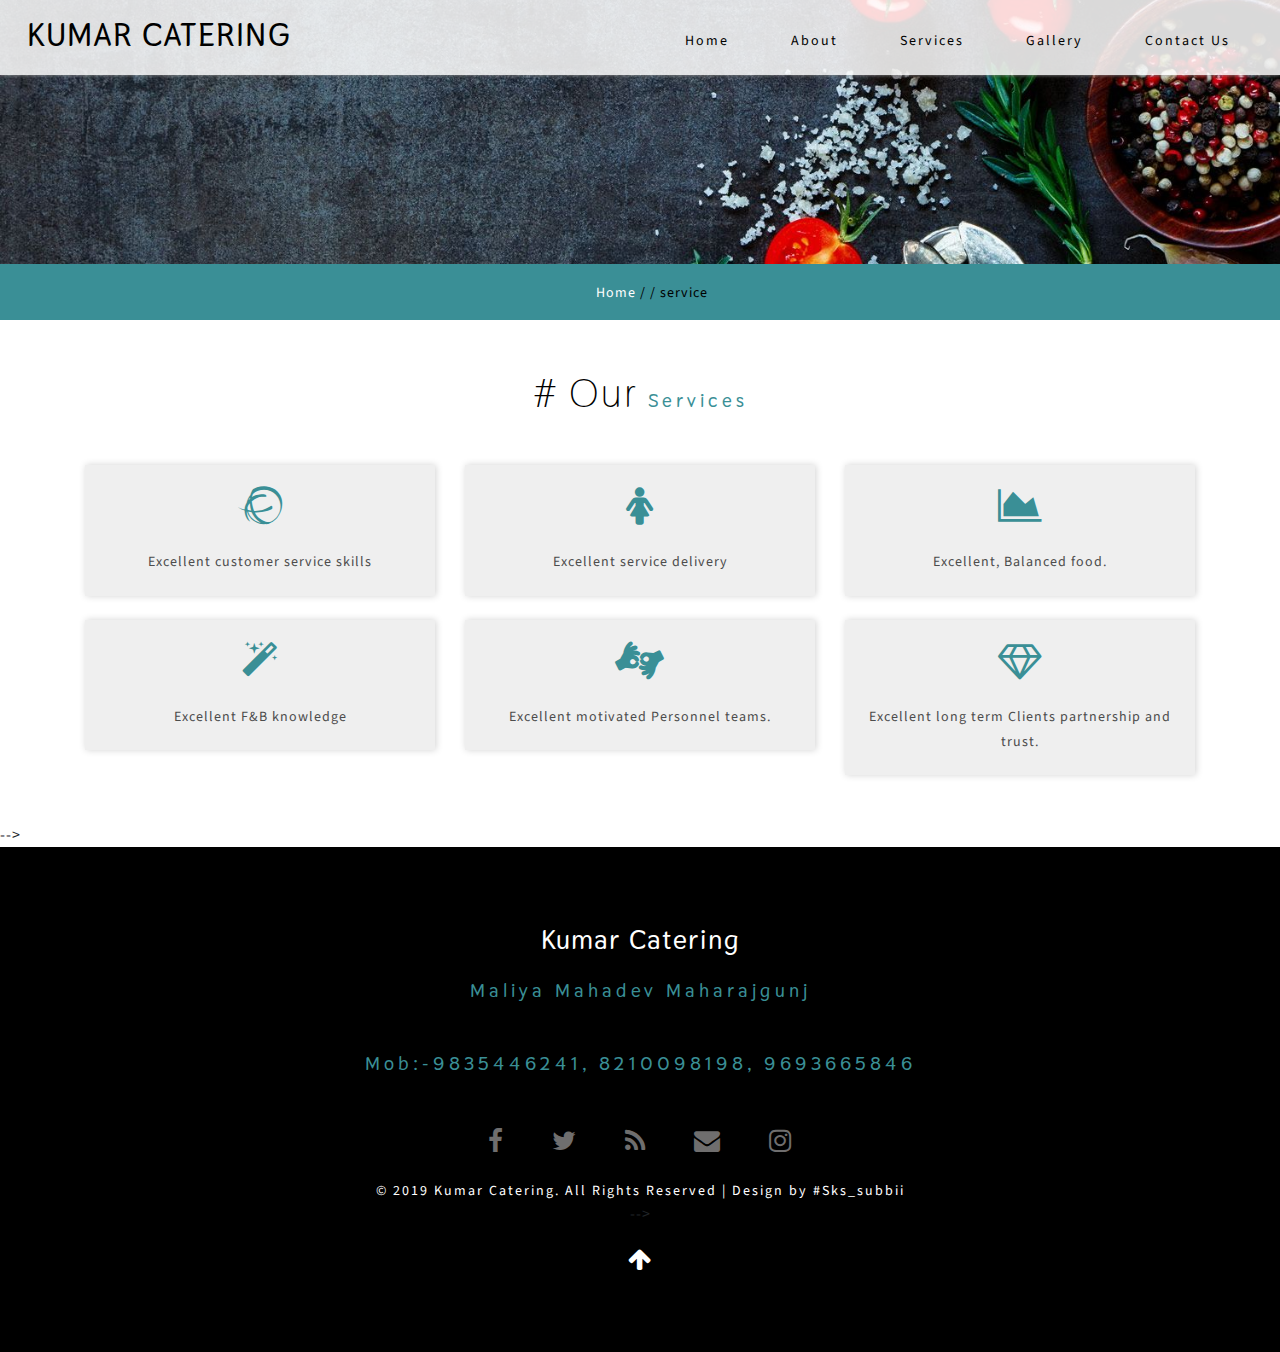
<file: service.html>
<!--A Design by W3layouts
  Author: W3layout
  Author URL: http://w3layouts.com
  License: Creative Commons Attribution 3.0 Unported
  License URL: http://creativecommons.org/licenses/by/3.0/
  -->
<!DOCTYPE html>
<html lang="zxx">
  <head>
    <title>KUMAR CATERING|Service</title>
    <!--meta tags -->
    <meta charset="UTF-8">
    <meta name="viewport" content="width=device-width, initial-scale=1">
    <meta name="keywords" content="Modiste Responsive web template, Bootstrap Web Templates, Flat Web Templates, Android Compatible web template, 
      Smartphone Compatible web template, free webdesigns for Nokia, Samsung, LG, SonyEricsson, Motorola web design" />
    <script>
      addEventListener("load", function () {
      	setTimeout(hideURLbar, 0);
      }, false);
      
      function hideURLbar() {
      	window.scrollTo(0, 1);
      }
    </script>
    <!--//meta tags ends here-->
    <!--booststrap-->
    <link href="css/bootstrap.min.css" rel="stylesheet" type="text/css" media="all">
    <!--//booststrap end-->
    <!-- font-awesome icons -->
    <link href="css/font-awesome.min.css" rel="stylesheet">
    <!-- //font-awesome icons -->
    <!--stylesheets-->
    <link href="css/style.css" rel='stylesheet' type='text/css' media="all">
    <!--//stylesheets-->
    <link href="//fonts.googleapis.com/css?family=Thasadith:400,700" rel="stylesheet">
    <link href="//fonts.googleapis.com/css?family=Source+Sans+Pro:400,600" rel="stylesheet">
  </head>
  <body>
    <!--headder-->
    <div class="header-outs inner_page-banner " id="home">
      <div class="headder-top">
        <!-- nav -->
        <nav >
          <div id="logo">
            <h1><a href="index.html">KUMAR CATERING</a></h1>
          </div>
          <label for="drop" class="toggle">Menu</label>
          <input type="checkbox" id="drop">
          <ul class="menu mt-2">
            <li class="active"><a href="index.html">Home</a></li>
            <li class="mx-lg-3 mx-md-2 my-md-0 my-1"><a href="about.html">About</a></li>
            <li><a href="service.html">Services</a></li>
            <li class="mx-lg-3 mx-md-2 my-md-0 my-1">
              <!-- First Tier Drop Down-->
              <!--<label for="drop-2" class="toggle toogle-2">Gallery <span class="fa fa-angle-down" aria-hidden="true"></span>
              </label>-->
              <a href="gallery.html" class="drop-text">Gallery</a></li>
               <!-- First Tier Drop Down -->
             <!-- <label for="drop-2" class="toggle toogle-2">Gallery <span class="fa fa-angle-down" aria-hidden="true"></span>-->
              </label>
              <!--<a href="gallery.html" class="drop-text">Gallery</a></li>-->
             <!-- <input type="checkbox" id="drop-2">-->
              <ul>
                <!--<li><a href="gallery.html" class="drop-text">Gallery</a></li>-->
                <!--<li><a href="blog.html" class="drop-text">Blog</a></li>-->
              </ul>
            </li>
            <li><a href="contact.html">Contact Us</a></li>
          </ul>
        </nav>
        <!-- //nav -->
      </div>
    </div>
    <!--//headder-->
    <!-- short -->
    <div class="using-border py-3">
      <div class="inner_breadcrumb  ml-4">
        <ul class="short_ls">
          <li>
            <a href="index.html">Home</a>
            <span>/ /</span>
          </li>
          <li>service</li>
        </ul>
      </div>
    </div>
    <!-- //short-->
    <!-- service -->
   <! <section class="service py-lg-4 py-md-3 py-sm-3 py-3" id="service">
      <div class="container py-lg-5 py-md-4 py-sm-4 py-3">
        <h3 class="title text-center mb-lg-5 mb-md-4 mb-sm-4 mb-3"># Our <span>Services</span></h3>
        <div class="row">
          <div class="col-lg-4 col-md-6 col-sm-6 service-grid-wthree text-center">
            <div class="ser-fashion-grid">
              <div class="about-icon mb-md-4 mb-3">
                <span class="fa fa-ravelry" aria-hidden="true"></span>
              </div>
              <div class="ser-sevice-grid">
                <!--<h4 class="pb-3">Tailoring </h4>-->
                <p>Excellent customer service skills</p>
                <p> </p>
              </div>
            </div>
          </div>
          <div class="col-lg-4 col-md-6 col-sm-6 service-grid-wthree text-center">
            <div class="ser-fashion-grid">
              <div class="about-icon mb-md-4 mb-3">
                <span class="fa fa-female" aria-hidden="true"></span>
              </div>
              <div class="ser-sevice-grid">
                <!--<h4 class="pb-3">Fashion</h4>-->
                <p>Excellent service delivery </p>
                <p></p>
              </div>
            </div>
          </div>
          <div class="col-lg-4 col-md-6 col-sm-6 service-grid-wthree text-center">
            <div class="ser-fashion-grid">
              <div class="about-icon mb-md-4 mb-3">
                <span class="fa fa-area-chart" aria-hidden="true"></span>
              </div>
              <div class="ser-sevice-grid">
                <!--<h4 class="pb-3">Embroidery</h4-->
                <p>Excellent, Balanced food.</p>
                <p></p>
              </div>
            </div>
          </div>



          <div class="col-lg-4 col-md-6 col-sm-6 mt-lg-4 mt-3 service-grid-wthree text-center">
            <div class="ser-fashion-grid">
              <div class="about-icon mb-md-4 mb-3">
                <span class="fa fa-magic" aria-hidden="true"></span>
              </div>
              <div class="ser-sevice-grid">
                <!--<h4 class="pb-3">Ironing</h4>-->
                <p>Excellent F&B knowledge</p>
              </div>
            </div>
          </div>
          <div class="col-lg-4 col-md-6 col-sm-6 mt-lg-4 mt-3 service-grid-wthree text-center">
            <div class="ser-fashion-grid">
              <div class="about-icon mb-md-4 mb-3">
                <span class="fa fa-american-sign-language-interpreting" aria-hidden="true"></span>
              </div>
              <div class="ser-sevice-grid">
                <!--<h4 class="pb-3">Stitch</h4>-->
                <p>Excellent motivated Personnel teams.</p>
              </div>
            </div>
          </div>
          <div class="col-lg-4 col-md-6 col-sm-6 mt-lg-4 mt-3 service-grid-wthree text-center">
            <div class="ser-fashion-grid">
              <div class="about-icon mb-md-4 mb-3">
                <span class="fa fa-diamond" aria-hidden="true"></span>
              </div>
              <div class="ser-sevice-grid">
                <!--<h4 class="pb-3">Sewing</h4>-->
                <p>Excellent long term Clients partnership and trust.</p>
              </div>
            </div>
          </div>
        </div>
      </div>
    </section>-->
    <!-- //service -->
    <!-- advertise -->
   <!-- <section class="advertise-count">
      <div class="container-fluid">
        <div class="row">
          <div class="col-lg-6 col-md-6 col-sm-6 adv-text">
          </div>
          <div class="col-lg-6 col-md-6 col-sm-6 counter-number">
            <div class="fashion-collet-txt">
              <h5 class="text-center">Best Fashion Collection </h5>
              <h6 class="text-center mt-lg-4 mt-3"> Get 55%/off</h6>
            </div>
          </div>
        </div>
      </div>
    </section>-->
    <!--//advertise -->
    <!-- footer -->
    <footer class="py-lg-4 py-md-3 py-sm-3 py-3">
      <div class="container py-lg-5 py-md-5 py-sm-4 py-3">
        <div class="footer-w3layouts-head text-center">
          <h2><a href="index.html">Kumar Catering</a></h2>
          <div class="footer-w3layouts-head text-center">
             <h3 class="title  mb-md-4 mb-sm-3 mb-3"><span>Maliya Mahadev Maharajgunj</span></h3>
             <h3 class="title  mb-md-4 mb-sm-3 mb-3"><span>Mob:-9835446241, 8210098198, 9693665846</span></h3>    
              </div>
        <div class="social-icons mt-lg-5 mt-md-4 mt-3 text-center">
          <ul>
            <li><a href="#"><span class="fa fa-facebook"></span></a></li>
            <li><a href="#"><span class="fa fa-twitter"></span></a></li>
            <li><a href="#"><span class="fa fa-rss"></span></a></li>
            <li><a href="#"><span class="fa fa-envelope"></span></a></li>
            <li><a href="#"><span class="fa fa-instagram"></span></a></li>
          </ul>
        </div>
        <div class="bottem-wthree-footer text-center pt-md-4 pt-3">
          <p> 
            © 2019 Kumar Catering. All Rights Reserved | Design by #Sks_subbii <!--<a href="http://www.W3Layouts.com" target="_blank">W3Layouts</a>-->
          </p>-->
        </div>
        <!-- move icon -->
        <div class="text-center">
          <a href="#home" class="move-top text-center mt-3"><i class="fa fa-arrow-up" aria-hidden="true"></i></a>
        </div>
        <!--//move icon -->
      </div>
    </footer>
    <!--//footer -->
  </body>
</html>
</file>
<file: css/style.css>
/*--Author: W3layouts
Author URL: http://w3layouts.com
License: Creative Commons Attribution 3.0 Unported
License URL: http://creativecommons.org/licenses/by/3.0/
--*/

html {
  scroll-behavior: smooth;
}

html,
body {
  padding: 0;
  margin: 0;
  background: #fff;
  letter-spacing: 1px;
  font-family: 'Source Sans Pro', sans-serif;
}

body a {
  outline: none;
  transition: 0.5s all;
  -webkit-transition: 0.5s all;
  -moz-transition: 0.5s all;
  -o-transition: 0.5s all;
  -ms-transition: 0.5s all;
  text-decoration: none;
}

body a:hover {
  text-decoration: none;
}

body a:focus,
a:hover {
  text-decoration: none;
}

input[type="button"],
input[type="submit"] {
  transition: 0.5s all;
  -webkit-transition: 0.5s all;
  -moz-transition: 0.5s all;
  -o-transition: 0.5s all;
  -ms-transition: 0.5s all;
  letter-spacing: 1px;
  font-family: 'Source Sans Pro', sans-serif;
}

select,
input[type="email"],
input[type="text"],
input[type=password],
input[type="button"],
input[type="submit"],
textarea {
  font-family: 'Source Sans Pro', sans-serif;
  transition: 0.5s all;
  -webkit-transition: 0.5s all;
  -moz-transition: 0.5s all;
  -o-transition: 0.5s all;
  -ms-transition: 0.5s all;
  letter-spacing: 1px;
}

h1,
h2,
h3,
h4,
h5,
h6 {
  margin: 0;
  padding: 0;
  letter-spacing: 1px;
  font-family: 'Thasadith', sans-serif;
}

p {
  margin: 0;
  padding: 0;
  letter-spacing: 1px;
  font-family: 'Source Sans Pro', sans-serif;
}

ul {
  margin: 0;
  padding: 0;
  list-style-type: none;
}

ul li {
  display: inline-block;
}


/*-- //Reset-Code --*/

.title {
  font-size: 44px;
  color: #000;
  letter-spacing: 2px;
  font-weight: 400;
  text-transform: capitalize;
}

.title span {
  font-size: 19px;
  color: #3a8f96;
  letter-spacing: 5px;
  font-weight: bold;
}

.collection-w3layouts h4,
.ser-sevice-grid h4,
.clients-txt-ile h4,
.contact-list-grid h4,
.blog-left-sub h4 a,
.comments-grid-right h4,
.single-title h4 {
  font-size: 25px;
  color: #000000;
  text-transform: capitalize;
  font-weight: bold;
}

.about-grid-title p,
.about-para-txt p,
.collection-w3layouts p,
.ser-sevice-grid p,
.clients-color-ile p,
.contact-list-grid p a,
.contact-list-grid p,
.blog-left-sub p,
.blog-image p,
.blog-date-time ul li a,
.single-title p,
.single-title ul li,
.single-title ul li a {
  font-size: 14px;
  color: #4c4c4c;
  line-height: 25px;
}


/* header */


/* navigation */


/* CSS Document */

.toggle-2,
.toggle,
[id^=drop] {
  display: none;
}


/* Giving a background-color to the nav container. */

nav {
  margin: 0;
  padding: 0;
}

#logo a {
  float: left;
  display: initial;
  font-weight: 700;
  font-size: 35px;
  letter-spacing: 1px;
  color: #000;
  padding: 0;
}


/* Since we'll have the "ul li" "float:left"
* we need to add a clear after the container. */

nav:after {
  content: "";
  display: table;
  clear: both;
}


/* Removing padding, margin and "list-style" from the "ul",
* and adding "position:reltive" */

nav ul {
  float: right;
  padding: 0;
  margin: 0;
  list-style: none;
  position: relative;
}


/* Positioning the navigation items inline */

nav ul li {
  margin: 0px;
  display: inline-block;
  float: left;
}


/* Styling the links */

nav ul li a {
  color: #000;
  text-transform: capitalize;
  font-weight: 400;
  font-size: 14px;
  letter-spacing: 2px;
  background: transparent;
  padding: 7px 28px;
  display: inline-block;
  transition: 0.5s all;
  -webkit-transition: 0.5s all;
  -moz-transition: 0.5s all;
  -o-transition: 0.5s all;
  -ms-transition: 0.5s all;
}

nav ul li ul li:hover {
  background: #f8f9fa;
}

.menu li .drop-text:hover {
  color: #000;
  border: none;
}


/* Background color change on Hover */


/*.menu li.active a,.menu li a:hover{border-bottom: 1px solid #d4d4d4;}*/

.menu li a:hover {
  opacity: 0.8;
  color: #000;
  transition: 0.5s all;
  -webkit-transition: 0.5s all;
  -moz-transition: 0.5s all;
  -o-transition: 0.5s all;
  -ms-transition: 0.5s all;
}


/* Hide Dropdowns by Default
* and giving it a position of absolute */

nav ul ul {
  display: none;
  position: absolute;
  top: 33px;
  background: #000;
  padding: 10px;
  border-radius: 4px;
  box-shadow: -1px 1px 5px black;
}


/* Display Dropdowns on Hover */

nav ul li:hover>ul {
  display: inherit;
}


/* Fisrt Tier Dropdown */

nav ul ul li {
  width: 170px;
  float: none;
  display: list-item;
  position: relative;
}

nav ul ul li a {
  color: #fff;
  padding: 5px 10px;
  display: block;
  background: transparent;
}


/* Second, Third and more Tiers	
* We move the 2nd and 3rd etc tier dropdowns to the left
* by the amount of the width of the first tier.
*/

nav ul ul ul li {
  position: relative;
  top: -60px;
  /* has to be the same number as the "width" of "nav ul ul li" */
  left: 170px;
}


/* Change ' +' in order to change the Dropdown symbol */

li>a:only-child:after {
  content: '';
}

a.reqe-button {
  border: 2px solid rgba(255, 255, 255, 0.35);
  border-radius: 4px;
}


/* Media Queries
--------------------------------------------- */

@media(max-width: 800px) {
  nav a {
    font-size: 13px;
  }
}

@media all and (max-width: 767px) {
  #logo {
    display: block;
    padding: 0;
    width: 100%;
    text-align: center;
    float: none;
  }
  nav {
    margin: 0;
  }
  /* Hide the navigation menu by default */
  /* Also hide the  */
  .toggle+a,
  .menu {
    display: none;
  }
  /* Stylinf the toggle lable */
  .toggle {
    display: block;
    padding: 6px 17px;
    font-size: 14px;
    text-decoration: none;
    border: none;
    float: right;
    background-color: #3a8f96;
    color: #fff;
    border-radius: 50px;
    cursor: pointer;
  }
  .menu .toggle {
    float: none;
    text-align: center;
    margin: auto;
    max-width: 138px;
    padding: 10px 18px;
    font-weight: normal;
    font-size: 15px;
    letter-spacing: 1px;
    transition: 0.5s all;
    -webkit-transition: 0.5s all;
    -moz-transition: 0.5s all;
    -o-transition: 0.5s all;
    -ms-transition: 0.5s all;
  }
  .menu .toggle:hover {
    color: #000;
	opacity:.8;
    transition: 0.5s all;
    -webkit-transition: 0.5s all;
    -moz-transition: 0.5s all;
    -o-transition: 0.5s all;
    -ms-transition: 0.5s all;
  }
  .toggle:hover {
    color: #000;
    transition: 0.5s all;
    -webkit-transition: 0.5s all;
    -moz-transition: 0.5s all;
    -o-transition: 0.5s all;
    -ms-transition: 0.5s all;
  }
  label.toggle.toogle-2 {
    background: transparent;
    text-transform: capitalize;
    font-size: 14px;
    color: #000;
  }
  /* Display Dropdown when clicked on Parent Lable */
  [id^=drop]:checked+ul {
    display: block;
    background: #3a8f96;
    padding: 15px 0;
    text-align: center;
    width: 100%;
  }
  /* Change menu item's width to 100% */
  nav ul li {
    display: block;
    width: 100%;
    padding: 5px 0;
  }
  nav ul ul .toggle,
  nav ul ul a {
    padding: 0 40px;
  }
  nav ul ul ul a {
    padding: 0 80px;
  }
  nav a:hover,
  nav ul ul ul a {
    background-color: transparent;
  }
  nav ul li ul li .toggle,
  nav ul ul a,
  nav ul ul ul a {
    padding: 14px 20px;
    color: #FFF;
    font-size: 15px;
  }
  /* 
nav ul li ul li .toggle,
nav ul ul a {
background-color: #212121;
} */
  /* Hide Dropdowns by Default */
  nav ul ul {
    float: none;
    position: static;
    color: #ffffff;
    /* has to be the same number as the "line-height" of "nav a" */
  }
  /* Hide menus on hover */
  nav ul ul li:hover>ul,
  nav ul li:hover>ul {
    display: none;
  }
  /* Fisrt Tier Dropdown */
  nav ul ul li {
    display: block;
    width: 100%;
    padding: 0;
  }
  nav ul ul ul li {
    position: static;
    /* has to be the same number as the "width" of "nav ul ul li" */
  }
  nav a {
    color: #000;
    font-size: 15px;
  }
  .menu li.active a,
  .menu li a:hover {
    background: transparent;
  }
}

@media all and (max-width: 568px) {
  nav a,
  .menu .toggle,
  nav ul li ul li .toggle,
  nav ul ul a,
  nav ul ul ul a {
    font-size: 14px;
  }
}

@media all and (max-width: 320px) {
  nav a,
  .menu .toggle,
  nav ul li ul li .toggle,
  nav ul ul a,
  nav ul ul ul a {
    font-size: 13px;
  }
}


/*-- dropdown --*/


/* banner */

.main-top {
  background: url(../images/b3.jpg) no-repeat bottom;
  background-size: cover;
  -webkit-background-size: cover;
  -moz-background-size: cover;
  -o-background-size: cover;
  -ms-background-size: cover;
  min-height: 300px;
}

.headder-top {
  background: rgba(255, 255, 255, 0.85);
  position: absolute;
  width: 100%;
  padding: 1em 2em;
  box-shadow: 0 0 4px #969595;
}

.style-banner {
  padding-top: 20em;
}

.style-banner h4 {
  font-size: 35px;
  color: papayawhip;
  background-position: center;
}

.two-demo-button p {
  color: red;
  font-weight: 400;
  padding-right: 39em;
  font-size: 16px;
  /* text-shadow: 0px 1px 8px black; */
}

.main-banner h4 {
  color: papayawhip;
  font-size: 2.7em;
  font-weight: 700;
}

.view-buttn a {
  font-size: 19px;
  color: #3a8f96;
  text-decoration: none;
  text-transform: capitalize;
  display: inline-block;
  letter-spacing: 1px;
  outline: none;
  font-weight: 700;
  border-radius: 0px;
  /* background-color: #3a8f96; */
  padding: 5px 3px;
  border: none;
  border-bottom: 1px solid #000;
}

.view-buttn a:hover,
button.btn1:hover,
.sent-butnn:hover {
  opacity: 0.8;
}


/* //banner */


/*--inner-banner -- */

.inner_page-banner {
  text-align: center;
  background: url(../images/b3.jpg) no-repeat center;
  background-size: cover;
  -webkit-background-size: cover;
  -moz-background-size: cover;
  -o-background-size: cover;
  -ms-background-size: cover;
  min-height: 300px;
}

.using-border {
  width: 100%;
  border: none;
  background: #3a8f96;
  text-align: center;
}

ul.short_ls li a {
  color: #ffffff;
  text-decoration: none;
}

ul.short_ls li {
  list-style: none;
  display: inline-block;
  letter-spacing: 1px;
  font-size: 14px;
  color: #000;
}


/*-- //inner-banner --*/


/* about */

.about-oil-w3layouts {
  padding: 3em 1em;
  color: #000;
  background: #efefef;
  box-shadow: 0px 0px 10px #cecece;
}

.about-icon span {
  font-size: 40px;
  color: #3a8f96;
}

.about-fashion-two img,
.about-fashion-one img {
  box-shadow: -5px 2px 9px #3a8f96;
  box-shadow: -5px 2px 9px #afafaf;

}


/*--// about-- */


/*-- collection-- */

.collection {
  background: #f3f3f3;
}

.collection-w3layouts {
  padding-top: 3em;
}


/*--// collection-- */


/*-- adv-text-- */

.adv-text {
  background: url(../images/adv.jpg) no-repeat center;
  background-size: cover;
  -webkit-background-size: cover;
  -moz-background-size: cover;
  -o-background-size: cover;
  -ms-background-size: cover;
  min-height: 260px;
}

.counter-number {
  background: #3a8f96;
  padding: 7em 2em;
}

.fashion-collet-txt h5 {
  font-size: 3.5em;
  font-weight: bold;
  color: #fff;
}

.fashion-collet-txt h6,
.newsletter h4 {
  font-size: 34px;
  color: #ff6ad1;
  font-weight: 600;
}


/*--//adv-text-- */


/*--service-- */

.ser-fashion-grid {
  padding: 1.5em 1.5em;
  background: #efefef;
  box-shadow: 1px 0px 7px #d2d2d2;
}


/*--//service-- */


/*-- client-- */

.client {
  background: url(../images/b6.jpg) no-repeat center;
  background-size: cover;
  -webkit-background-size: cover;
  -moz-background-size: cover;
  -o-background-size: cover;
  -ms-background-size: cover;
}

.clients-color-ile {
  padding: 2em 1.5em;
  background: rgba(255, 255, 255, 0.5);
}

.cilent-item {
  position: relative;
}

.clients-ile-img img {
  -webkit-border-radius: 50px;
  -moz-border-radius: 50px;
  border-radius: 50px;
  position: absolute;
  top: -31px;
  width: 13%;
  right: 71px;
}


/*--//client-- */


/*--// gallery-- */


/* popup */

.popup-effect {
  position: fixed;
  top: 0;
  bottom: 0;
  left: 0;
  right: 0;
  background: rgba(0, 0, 0, 0.7);
  transition: opacity 0ms;
  visibility: hidden;
  opacity: 0;
  z-index: 99;
}

.popup-effect:target {
  visibility: visible;
  opacity: 1;
}

.popup {
  background: #fff;
  border-radius: 4px;
  max-width: 430px;
  position: relative;
  margin: 3em auto;
  padding: 3em 2em;
  z-index: 999;
  text-align: center;
}

.popup .close {
  position: absolute;
  top: 5px;
  right: 15px;
  transition: all 200ms;
  font-size: 30px;
  font-weight: bold;
  text-decoration: none;
  color: #000;
}

.popup .close:hover {
  color: #686de0;
}


/* //popup */


/*--// gallery-- */


/*-- stats-count-- */

.stats-count {
  background: url(../images/bb1.jpg) no-repeat center;
  background-size: cover;
  -webkit-background-size: cover;
  -moz-background-size: cover;
  -o-background-size: cover;
  -ms-background-size: cover;
}

.number-w3three-info h5 {
  font-size: 43px;
  font-weight: 700;
  color: #fff;
}

.number-w3three-info h6 {
  font-size: 16px;
  color: #000;
  font-weight: 700;
}
/*-- stats-count-- */
/*-- blog-- */

.blog-image img {
  -webkit-border-radius: 50px;
  -moz-border-radius: 50px;
  border-radius: 50px;
}

.blog-date-time ul li span {
  color: #000000;
  font-size: 14px;
  padding-right: 3px;
}

.blog-date-time ul li:nth-child(1) {
  padding-right: 10px;
}

.blog-left-sub {
  padding: 1.5em 1em;
}


/*--//blog-- */


/*-- contact--*/

.address_mail_footer_grids iframe {
  width: 100%;
  height: 42em;
  border: none;
}

.contact-forms input,
.contact-forms textarea {
  width: 100%;
  font-size: 14px;
  color: #000;
  padding: .8em .7em;
  outline: none;
  background: #fbfbfb;
  border: none;
  border-radius: 0px;
  box-shadow: 0px 0px 4px #888888;
}

.contact-forms textarea {
  resize: none;
  height: 10em;
}

.sent-butnn {
  width: 100%;
  font-size: 16px;
  padding: 6px 26px;
  color: #fff;
  background: #3a8f96;
  letter-spacing: 1px;
}


/*--//contact-- */


/*--single page-- */

.newsletter input[type="email"] {
  outline: none;
  padding: 13px 15px;
  color: #000;
  font-size: 14px;
  width: 80%;
  border-radius: 0px;
  background: rgb(255, 255, 255);
  border: 1px solid #fff;
}

button.btn1 {
  width: 20%;
  color: #fff;
  border: 1px solid #fff;
  padding: 11.5px 0;
  font-size: 16px;
  background: #8a8a8a;
  -webkit-transition: 0.5s all;
  -moz-transition: 0.5s all;
  -o-transition: 0.5s all;
  -ms-transition: 0.5s all;
  transition: 0.5s all;
  cursor: pointer;
}

.newsletter {
  background: #3a8f96;
  padding: 4em 10em;
}


/*-- footer-- */

footer {
  background: #000;
}

.footer-w3layouts-head h2 a {
  font-size: 29px;
  font-weight: 600;
  color: #fff;
}

.bottem-wthree-footer p {
  font-size: 14px;
  color: #fff;
  letter-spacing: 2px;
}

.bottem-wthree-footer p a {
  color: #3a8f96;
}

.social-icons ul li a span:hover {
  color: #fff;
}

.social-icons ul li a span {
  color: #6f6e6e;
  font-size: 29px;
  margin: 0px 22px;
  transition: 0.5s all;
  -webkit-transition: 0.5s all;
  transition: 0.5s all;
  -moz-transition: 0.5s all;
}
a.move-top {
display:inline-block;
font-size:25px;
color:#fff;
}

/*--//footer-- */


/*--responsive--*/

@media(max-width:1920px) {}

@media(max-width:1680px) {}

@media(max-width:1600px) {}

@media(max-width:1440px) {
  .main-top {
    min-height: 680px;
  }
  .style-banner {
    padding-top: 17em;
  }
  .main-banner h4 {
    font-size: 2.4em;
  }
  .style-banner h5 {
    font-size: 31px;
  }
  #logo a {
    font-size: 32px;
  }
  .title {
    font-size: 41px;
  }
  .collection-w3layouts h4,
  .ser-sevice-grid h4,
  .clients-txt-ile h4,
  .contact-list-grid h4,
  .blog-left-sub h4 a,
  .comments-grid-right h4,
  .single-title h4 {
    font-size: 23px;
  }
  .fashion-collet-txt h5 {
    font-size: 3.2em;
  }
  .about-icon span {
    font-size: 38px;
  }
  .inner_page-banner {
    min-height: 275px;
  }
  .number-w3three-info h5 {
    font-size: 41px;
  }
  .newsletter input[type="email"] {
    padding: 11px 15px;
  }
  button.btn1 {
    padding: 9.5px 0;
  }
  .address_mail_footer_grids iframe {
    height: 38em;
  }
}

@media(max-width:1366px) {
  .title span {
    letter-spacing: 4px;
  }
  .counter-number {
    padding: 6em 2em;
  }
  .ser-fashion-grid {
    padding: 1.3em 1.5em;
  }
  .social-icons ul li a span {
    font-size: 26px;
  }
  .footer-w3layouts-head h2 a {
    font-size: 27px;
  }
}

@media(max-width:1280px) {
  nav ul li a {
    padding: 7px 23px;
  }
  .headder-top {
    padding: 1em 1.7em;
  }
  .clients-color-ile.text-center {
    padding: 1.7em 1.2em;
  }
  .inner_page-banner {
    min-height: 264px;
  }
  button.btn1 {
    width: 22%;
  }
  .contact-forms textarea {
    height: 9em;
  }
}

@media(max-width:1080px) {
  .two-demo-button p {
    padding-right: 32em;
    font-size: 15px;
  }
  .main-top {
    min-height: 600px;
  }
  .main-banner h4 {
    font-size: 2.2em;
  }
  .style-banner h5 {
    font-size: 29px;
  }
  .view-buttn a {
    font-size: 18px;
  }
  .style-banner {
    padding-top: 14em;
  }
  .title {
    font-size: 39px;
  }
  .fashion-collet-txt h5 {
    font-size: 2.8em;
  }
  .about-icon span {
    font-size: 36px;
  }
  .newsletter {
    padding: 4em 8em;
  }
}

@media(max-width:1050px) {
  #logo a {
    font-size: 30px;
  }
  .fashion-collet-txt h5 {
    font-size: 2.6em;
  }
  .fashion-collet-txt h6,
  .newsletter h4 {
    font-size: 32px;
  }
  .number-w3three-info h5 {
    font-size: 39px;
  }
}

@media(max-width:1024px) {
  .headder-top {
    padding: .7em 1.5em;
  }
  .collection-w3layouts {
    padding-top: 2.5em;
  }
  .collection-w3layouts h4,
  .ser-sevice-grid h4,
  .clients-txt-ile h4,
  .contact-list-grid h4,
  .blog-left-sub h4 a,
  .comments-grid-right h4,
  .single-title h4 {
    font-size: 22px;
  }
  .footer-w3layouts-head h2 a {
    font-size: 25px;
  }
  .newsletter {
    padding: 3.5em 8em;
  }
  button.btn1 {
    width: 25%;
  }
}

@media(max-width:991px) {
  .two-demo-button p {
    padding-right: 16em;
  }
  .title span {
    font-size: 18px;
  }
  .view-buttn a {
    font-size: 17px;
  }
  .fashion-collet-txt h5 {
    font-size: 2.4em;
  }
  .clients-ile-img img {
    top: -20px;
    width: 17%;
  }
  .social-icons ul li a span {
    font-size: 23px;
  }
  .number-w3three-info h5 {
    font-size: 34px;
  }
  .service-grid-wthree:nth-child(3) {
    margin-top: 17px;
  }
  .newsletter {
    padding: 3.5em 6em;
  }
  .address_mail_footer_grids iframe {
    height: 36em;
  }
}

@media(max-width:900px) {
  nav ul li a {
    padding: 5px 20px;
  }
  .main-top {
    min-height: 550px;
  }
  .style-banner {
    padding-top: 12em;
  }
  .title {
    font-size: 37px;
  }
  .counter-number {
    padding: 5em 1.5em;
  }
  .fashion-collet-txt h5 {
    font-size: 2.2em;
  }
  .fashion-collet-txt h6,
  .newsletter h4 {
    font-size: 28px;
  }
  .social-icons ul li a span {
    margin: 0px 19px;
  }
  .about-icon span {
    font-size: 34px;
  }
  button.btn1 {
    width: 28%;
  }
}

@media(max-width:800px) {
  .title span {
    letter-spacing: 3px;
  }
  .main-banner h4 {
    font-size: 2em;
  }
  .style-banner h5 {
    font-size: 27px;
  }
  .about-icon span {
    font-size: 31px;
  }
  .inner_page-banner {
    min-height: 235px;
  }
  .number-w3three-info h5 {
    font-size: 30px;
  }
  .newsletter {
    padding: 3em 6em;
  }
}

@media(max-width:768px) {
  nav ul li a {
    padding: 5px 16px;
  }
  .counter-number {
    padding: 4em 1.5em;
  }
  #logo a {
    font-size: 28px;
  }
  .social-icons ul li a span {
    font-size: 21px;
  }
  .number-w3three-info h6 {
    font-size: 15px;
  }
  .newsletter input[type="email"] {
    padding: 9px 15px;
  }
  button.btn1 {
    padding: 6.5px 0;
    font-size: 15px;
  }
}

@media(max-width:767px) {
  .two-demo-button p {
    padding-right: 6em;
    font-size: 14px;
  }
  .collection-w3layouts:nth-child(1) {
    margin-bottom: 29px;
  }
  .collection-w3layouts {
    padding-top: 2em;
  }
  .fashion-collet-txt h5 {
    font-size: 2em;
  }
  .social-icons ul li a span {
    margin: 0px 16px;
  }
  .fashion-collet-txt h6,
  .newsletter h4 {
    font-size: 26px;
  }
  .about-imgs-txt:nth-child(2),
  .contact-form-txt {
    margin-top: 50px;
  }
  .number-w3three-info:nth-child(3),
  .number-w3three-info:nth-child(4) {
    margin-top: 20px;
  }
  .newsletter {
    padding: 2.5em 4em;
  }
  button.btn1 {
    width: 32%;
  }
  .contact-forms input,
  .contact-forms textarea {
    padding: .7em .7em;
  }
  .address_mail_footer_grids iframe {
    height: 26em;
  }
}

@media(max-width:736px) {
  .style-banner h5 {
    font-size: 25px;
  }
  .about-icon span {
    font-size: 29px;
  }
  .clients-color-ile.text-center {
    padding: 1.5em 1.2em;
  }
  .collection-w3layouts h4,
  .ser-sevice-grid h4,
  .clients-txt-ile h4,
  .contact-list-grid h4,
  .blog-left-sub h4 a,
  .comments-grid-right h4,
  .single-title h4 {
    font-size: 21px;
  }
  button.btn1 {
    width: 34%;
  }
}

@media(max-width:667px) {
  .main-top {
    min-height: 514px;
  }
  .style-banner {
    padding-top: 11em;
  }
  .title {
    font-size: 35px;
  }
  .view-buttn a {
    font-size: 16px;
  }
  .number-w3three-info h5 {
    font-size: 27px;
  }
  .contact-forms textarea {
    height: 8em;
  }
}

@media(max-width:640px) {
  .main-banner h4 {
    font-size: 1.8em;
  }
  .title span {
    font-size: 17px;
  }
  .fashion-collet-txt h6,
  .newsletter h4 {
    font-size: 24px;
  }
  .social-icons ul li a span {
    font-size: 19px;
  }
  .newsletter {
    padding: 2em 3em;
  }
  .address_mail_footer_grids iframe {
    height: 23em;
  }
}

@media(max-width:600px) {
  .collection-w3layouts {
    padding-top: 1.5em;
  }
  .adv-text {
    min-height: 245px;
  }
  .about-icon span {
    font-size: 27px;
  }
  .sent-butnn {
    font-size: 15px;
  }
}

@media(max-width:568px) {
  .main-top {
    min-height: 454px;
  }
  .style-banner {
    padding-top: 10.5em;
  }
  .main-banner h4 {
    font-size: 1.6em;
  }
  .style-banner h5 {
    font-size: 22px;
  }
  .headder-top {
    padding: .7em 1.2em;
  }
  .about-two-grids {
    margin-top: 24px;
  }
  .counter-number {
    padding: 3em 1.5em;
  }
  .service-grid-wthree:nth-child(2) {
    margin-top: 20px;
  }
  .cilent-item {
    margin-top: 40px;
  }
  .clients-ile-img img {
    top: -33px;
    width: 13%;
  }
  .number-w3three-info h5 {
    font-size: 25px;
  }
  .inner_page-banner {
    min-height: 225px;
  }
  .gallery-img-grid:nth-child(2),
  .gallery-img-grid:nth-child(3) {
    margin-top: 20px;
  }
  .single-title,
  .contact-list-grid:nth-child(2) {
    margin-top: 25px;
  }
}

@media(max-width:480px) {
  .two-demo-button p {
    padding-right: 1em;
  }
  .title {
    font-size: 34px;
    letter-spacing: 1px;
  }
  .title span {
    font-size: 16px;
    letter-spacing: 2px;
  }
  .view-buttn a {
    font-size: 15px;
  }
  .fashion-collet-txt h6,
  .newsletter h4 {
    font-size: 22px;
  }
  .bottem-wthree-footer p {
    letter-spacing: 1px;
  }
  .newsletter {
    padding: 2em 2em;
  }
  button.btn1 {
    width: 37%;
  }
  .address_mail_footer_grids iframe {
    height: 20em;
  }
}

@media(max-width:440px) {
  #logo a {
    font-size: 27px;
  }
  .style-banner {
    padding-top: 9.5em;
  }
  .fashion-collet-txt h5 {
    font-size: 1.8em;
  }
  .clients-ile-img img {
    top: -26px;
  }
  .bottem-wthree-footer p {
    line-height: 28px;
  }
  button.btn1 {
    width: 40%;
  }
}

@media(max-width:414px) {
  .main-top {
    min-height: 420px;
  }
  .style-banner {
    padding-top: 8.5em;
  }
  .title {
    font-size: 32px;
  }
  .ser-fashion-grid {
    padding: 1em 1em;
  }
  .clients-ile-img img {
    top: -21px;
  }
  .number-w3three-info h5 {
    font-size: 23px;
  }
  .newsletter {
    padding: 1.5em 1.5em;
  }
}

@media(max-width:384px) {
  .main-banner h4 {
    font-size: 1.4em;
  }
  .style-banner h5 {
    font-size: 21px;
  }
  .counter-number {
    padding: 2em 1.5em;
  }
  .about-icon span {
    font-size: 25px;
  }
  .collection-w3layouts h4,
  .ser-sevice-grid h4,
  .clients-txt-ile h4,
  .contact-list-grid h4,
  .blog-left-sub h4 a,
  .comments-grid-right h4,
  .single-title h4 {
    font-size: 20px;
  }
  .clients-ile-img img {
    width: 15%;
  }
  button.btn1 {
    width: 43%;
  }
}

@media(max-width:375px) {
  .fashion-collet-txt h5 {
    font-size: 1.6em;
  }
  .cilent-item {
    margin-top: 34px;
  }
  .social-icons ul li a span {
    margin: 0px 13px;
  }
  .footer-w3layouts-head h2 a {
    font-size: 23px;
  }
  .number-w3three-info h5 {
    font-size: 22px;
  }
  .social-icons ul li a span {
    font-size: 18px;
  }
}

@media(max-width:320px) {
  .style-banner {
    padding-top: 8em;
  }
  .title {
    font-size: 30px;
  }
  .counter-number {
    padding: 2em 1em;
  }
  .clients-ile-img img {
    width: 18%;
  }
  .newsletter input[type="email"] {
    width: 100%;
  }
}



/*--//responsive--*/
</file>
